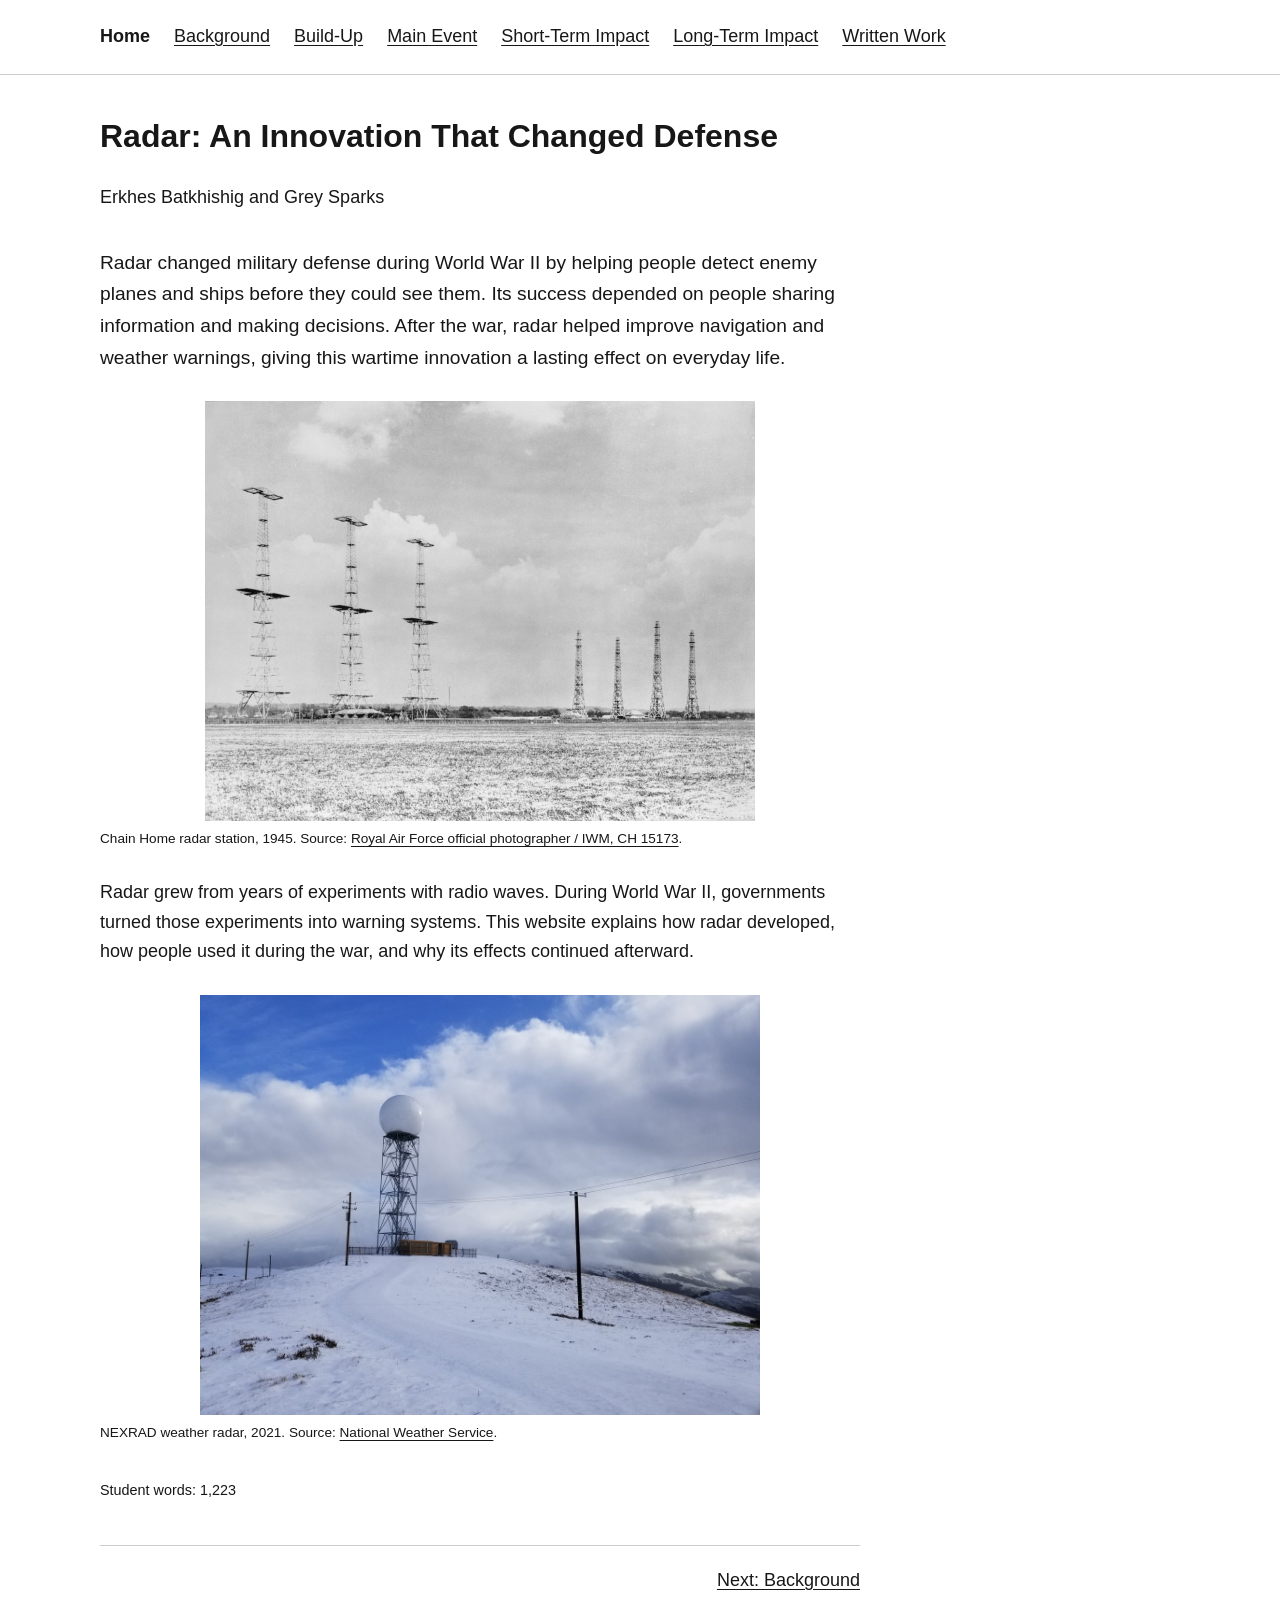
<file: index.html>
<!doctype html>
<html lang="en">
<head>
  <meta charset="utf-8">
  <meta name="viewport" content="width=device-width, initial-scale=1">
  <meta name="description" content="A simple history project about radar, World War II, and its lasting impact.">
  <title>Home | Radar</title>
  <link rel="stylesheet" href="style.css">
</head>
<body>
  <a class="skip-link" href="#main">Skip to content</a>
  <header><div class="wrap"><nav aria-label="Main navigation"><ul><li><a href="index.html" aria-current="page">Home</a></li><li><a href="background.html">Background</a></li><li><a href="build-up.html">Build-Up</a></li><li><a href="main-event.html">Main Event</a></li><li><a href="short-term-impact.html">Short-Term Impact</a></li><li><a href="long-term-impact.html">Long-Term Impact</a></li><li><a href="research.html">Written Work</a></li></ul></nav></div></header>
  <div class="wrap">
    <main id="main">
      <h1>Radar: An Innovation That Changed Defense</h1>
      <p class="byline">Erkhes Batkhishig and Grey Sparks</p><p class="thesis">Radar changed military defense during World War II by helping people detect enemy planes and ships before they could see them. Its success depended on people sharing information and making decisions. After the war, radar helped improve navigation and weather warnings, giving this wartime innovation a lasting effect on everyday life.</p>
<figure class="photo">
  <a href="assets/images/chain-home-1945.jpg"><img src="assets/images/chain-home-1945.jpg" alt="Chain Home radar station, 1945" width="3244" height="2480" loading="eager"></a>
  <figcaption>Chain Home radar station, 1945. Source: <a title="Source and image information" href="https://commons.wikimedia.org/wiki/File:Chain_Home_radar_installation_at_Poling,_Sussex,_1945._CH15173.jpg">Royal Air Force official photographer / IWM, CH 15173</a>.</figcaption>
</figure>
<p>Radar grew from years of experiments with radio waves. During World War II, governments turned those experiments into warning systems. This website explains how radar developed, how people used it during the war, and why its effects continued afterward.</p>
<figure class="photo">
  <a href="assets/images/nexrad-ferndale-2021.jpeg"><img src="assets/images/nexrad-ferndale-2021.jpeg" alt="NEXRAD weather radar, 2021" width="1200" height="900" loading="lazy"></a>
  <figcaption>NEXRAD weather radar, 2021. Source: <a title="Source and image information" href="https://commons.wikimedia.org/wiki/File:Ferndale_CA_-_KBHX-WSR_88D-NEXRAD_Doppler_weather_radar_.jpeg">National Weather Service</a>.</figcaption>
</figure>
<p class="counts">Student words: 1,223</p>
      <nav class="page-links" aria-label="Page navigation"><a class="next" href="background.html" rel="next">Next: Background</a></nav>
    </main>
  </div>
</body>
</html>
</file>
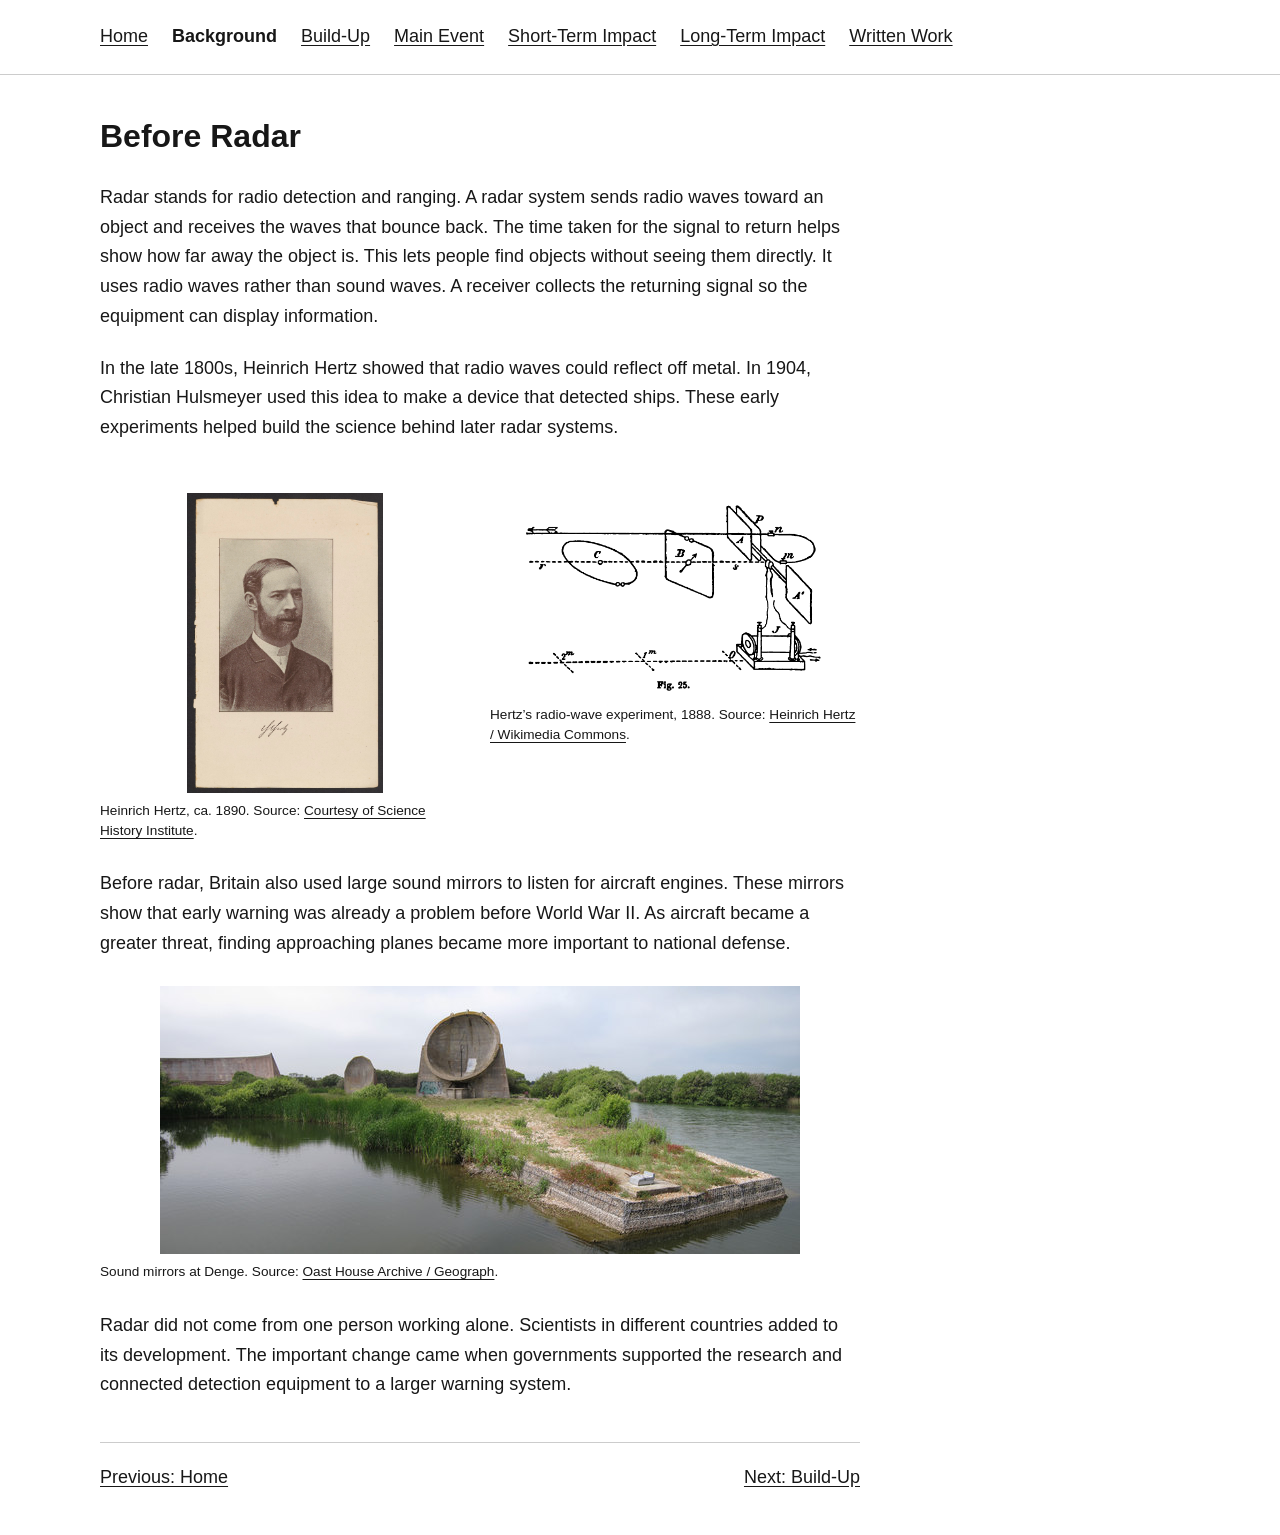
<file: background.html>
<!doctype html>
<html lang="en">
<head>
  <meta charset="utf-8">
  <meta name="viewport" content="width=device-width, initial-scale=1">
  <meta name="description" content="A simple history project about radar, World War II, and its lasting impact.">
  <title>Background | Radar</title>
  <link rel="stylesheet" href="style.css">
</head>
<body>
  <a class="skip-link" href="#main">Skip to content</a>
  <header><div class="wrap"><nav aria-label="Main navigation"><ul><li><a href="index.html">Home</a></li><li><a href="background.html" aria-current="page">Background</a></li><li><a href="build-up.html">Build-Up</a></li><li><a href="main-event.html">Main Event</a></li><li><a href="short-term-impact.html">Short-Term Impact</a></li><li><a href="long-term-impact.html">Long-Term Impact</a></li><li><a href="research.html">Written Work</a></li></ul></nav></div></header>
  <div class="wrap">
    <main id="main">
      <h1>Before Radar</h1>
      <p>Radar stands for radio detection and ranging. A radar system sends radio waves toward an object and receives the waves that bounce back. The time taken for the signal to return helps show how far away the object is. This lets people find objects without seeing them directly. It uses radio waves rather than sound waves. A receiver collects the returning signal so the equipment can display information.</p>
<p>In the late 1800s, Heinrich Hertz showed that radio waves could reflect off metal. In 1904, Christian Hulsmeyer used this idea to make a device that detected ships. These early experiments helped build the science behind later radar systems.</p>
<div class="image-pair">
<figure class="photo">
  <a href="assets/images/heinrich-hertz-ca1890.jpg"><img src="assets/images/heinrich-hertz-ca1890.jpg" alt="Printed portrait of Heinrich Hertz, circa 1890" width="1200" height="1846" loading="lazy"></a>
  <figcaption>Heinrich Hertz, ca. 1890. Source: <a title="Source and image information" href="https://digital.sciencehistory.org/works/wnx83u4">Courtesy of Science History Institute</a>.</figcaption>
</figure>
<figure class="photo">
  <a href="assets/images/hertz-apparatus-1888.png"><img src="assets/images/hertz-apparatus-1888.png" alt="Hertz’s radio-wave experiment, 1888" width="691" height="381" loading="lazy"></a>
  <figcaption>Hertz’s radio-wave experiment, 1888. Source: <a title="Source and image information" href="https://commons.wikimedia.org/wiki/File:Hertz_expt_apparatus.png">Heinrich Hertz / Wikimedia Commons</a>.</figcaption>
</figure>
</div>
<p>Before radar, Britain also used large sound mirrors to listen for aircraft engines. These mirrors show that early warning was already a problem before World War II. As aircraft became a greater threat, finding approaching planes became more important to national defense.</p>
<figure class="photo">
  <a href="assets/images/denge-mirrors-2011.jpg"><img src="assets/images/denge-mirrors-2011.jpg" alt="Sound mirrors at Denge" width="640" height="268" loading="lazy"></a>
  <figcaption>Sound mirrors at Denge. Source: <a title="Source and image information" href="https://commons.wikimedia.org/wiki/File:Denge_Sound_Mirrors_-_geograph.org.uk_-_2419312.jpg">Oast House Archive / Geograph</a>.</figcaption>
</figure>
<p>Radar did not come from one person working alone. Scientists in different countries added to its development. The important change came when governments supported the research and connected detection equipment to a larger warning system.</p>

      <nav class="page-links" aria-label="Page navigation"><a href="index.html" rel="prev">Previous: Home</a><a class="next" href="build-up.html" rel="next">Next: Build-Up</a></nav>
    </main>
  </div>
</body>
</html>
</file>
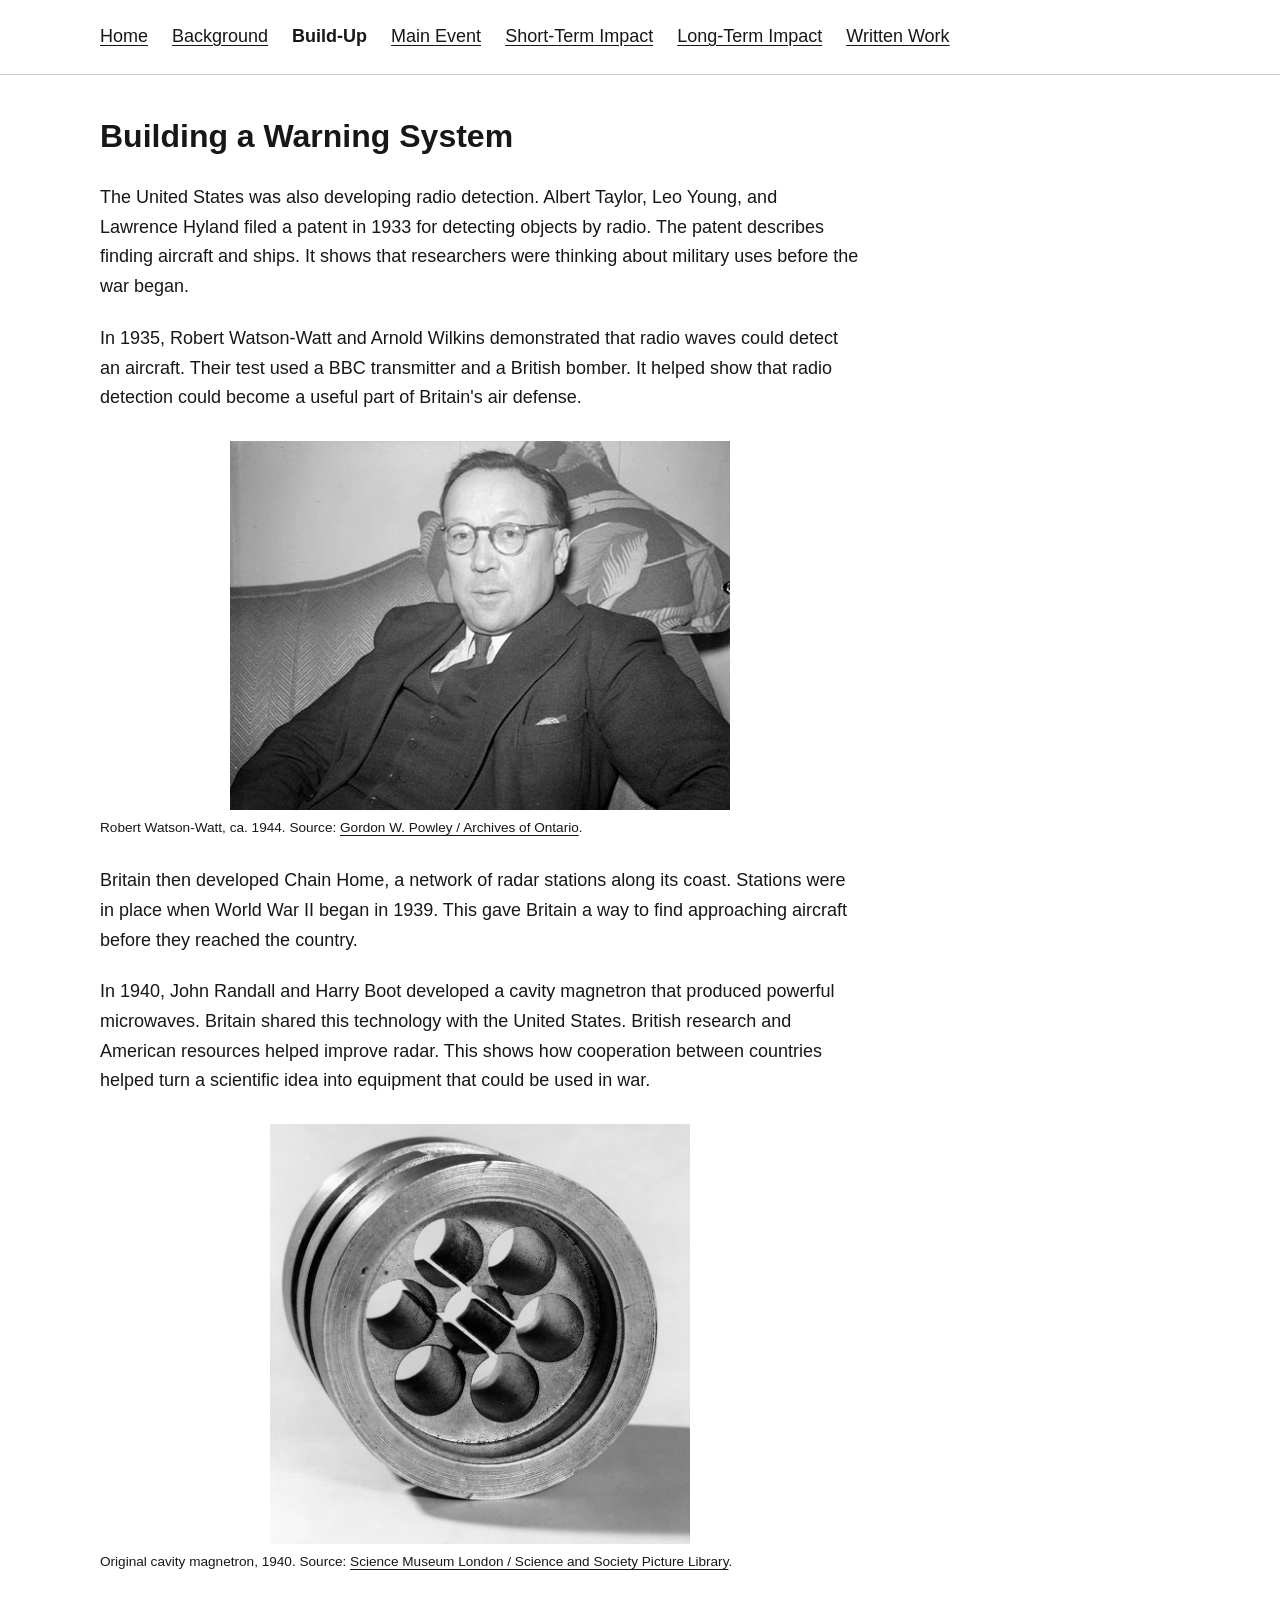
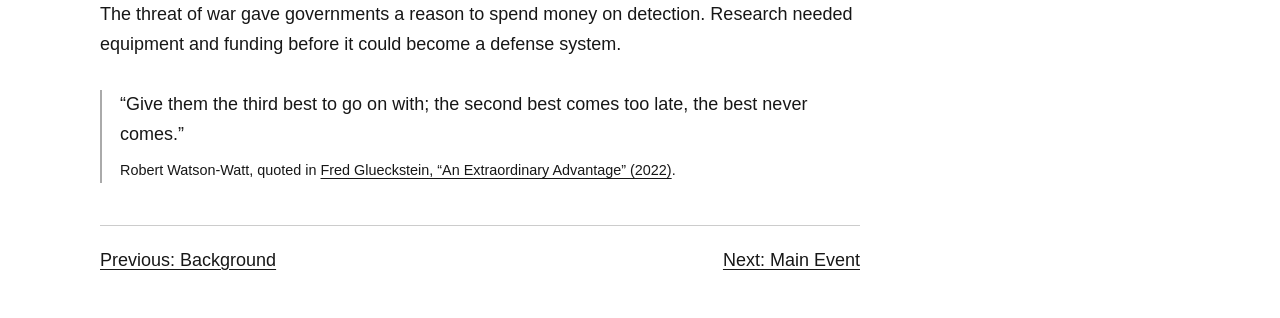
<file: build-up.html>
<!doctype html>
<html lang="en">
<head>
  <meta charset="utf-8">
  <meta name="viewport" content="width=device-width, initial-scale=1">
  <meta name="description" content="A simple history project about radar, World War II, and its lasting impact.">
  <title>Build-Up | Radar</title>
  <link rel="stylesheet" href="style.css">
</head>
<body>
  <a class="skip-link" href="#main">Skip to content</a>
  <header><div class="wrap"><nav aria-label="Main navigation"><ul><li><a href="index.html">Home</a></li><li><a href="background.html">Background</a></li><li><a href="build-up.html" aria-current="page">Build-Up</a></li><li><a href="main-event.html">Main Event</a></li><li><a href="short-term-impact.html">Short-Term Impact</a></li><li><a href="long-term-impact.html">Long-Term Impact</a></li><li><a href="research.html">Written Work</a></li></ul></nav></div></header>
  <div class="wrap">
    <main id="main">
      <h1>Building a Warning System</h1>
      <p>The United States was also developing radio detection. Albert Taylor, Leo Young, and Lawrence Hyland filed a patent in 1933 for detecting objects by radio. The patent describes finding aircraft and ships. It shows that researchers were thinking about military uses before the war began.</p>
<p>In 1935, Robert Watson-Watt and Arnold Wilkins demonstrated that radio waves could detect an aircraft. Their test used a BBC transmitter and a British bomber. It helped show that radio detection could become a useful part of Britain&#x27;s air defense.</p>
<figure class="photo">
  <a href="assets/images/watson-watt-ca1944.jpg"><img src="assets/images/watson-watt-ca1944.jpg" alt="Robert Watson-Watt, ca. 1944" width="500" height="369" loading="lazy"></a>
  <figcaption>Robert Watson-Watt, ca. 1944. Source: <a title="Source and image information" href="https://commons.wikimedia.org/wiki/File:Robert_Watson-Watt.JPG">Gordon W. Powley / Archives of Ontario</a>.</figcaption>
</figure>
<p>Britain then developed Chain Home, a network of radar stations along its coast. Stations were in place when World War II began in 1939. This gave Britain a way to find approaching aircraft before they reached the country.</p>
<p>In 1940, John Randall and Harry Boot developed a cavity magnetron that produced powerful microwaves. Britain shared this technology with the United States. British research and American resources helped improve radar. This shows how cooperation between countries helped turn a scientific idea into equipment that could be used in war.</p>
<figure class="photo">
  <a href="assets/images/cavity-magnetron-2013.jpg"><img src="assets/images/cavity-magnetron-2013.jpg" alt="Original cavity magnetron, 1940" width="861" height="863" loading="lazy"></a>
  <figcaption>Original cavity magnetron, 1940. Source: <a title="Source and image information" href="https://commons.wikimedia.org/wiki/File:Original_cavity_magnetron,_1940_(9663811280).jpg">Science Museum London / Science and Society Picture Library</a>.</figcaption>
</figure>
<p>The threat of war gave governments a reason to spend money on detection. Research needed equipment and funding before it could become a defense system.</p>
<figure class="quotation"><blockquote cite="https://winstonchurchill.org/publications/finest-hour/finest-hour-195/an-extraordinary-advantagewinston-churchill-robert-watson-watt-and-the-development-of-radar/"><p>“Give them the third best to go on with; the second best comes too late, the best never comes.”</p></blockquote><figcaption>Robert Watson-Watt, quoted in <a href="https://winstonchurchill.org/publications/finest-hour/finest-hour-195/an-extraordinary-advantagewinston-churchill-robert-watson-watt-and-the-development-of-radar/">Fred Glueckstein, “An Extraordinary Advantage” (2022)</a>.</figcaption></figure>

      <nav class="page-links" aria-label="Page navigation"><a href="background.html" rel="prev">Previous: Background</a><a class="next" href="main-event.html" rel="next">Next: Main Event</a></nav>
    </main>
  </div>
</body>
</html>
</file>
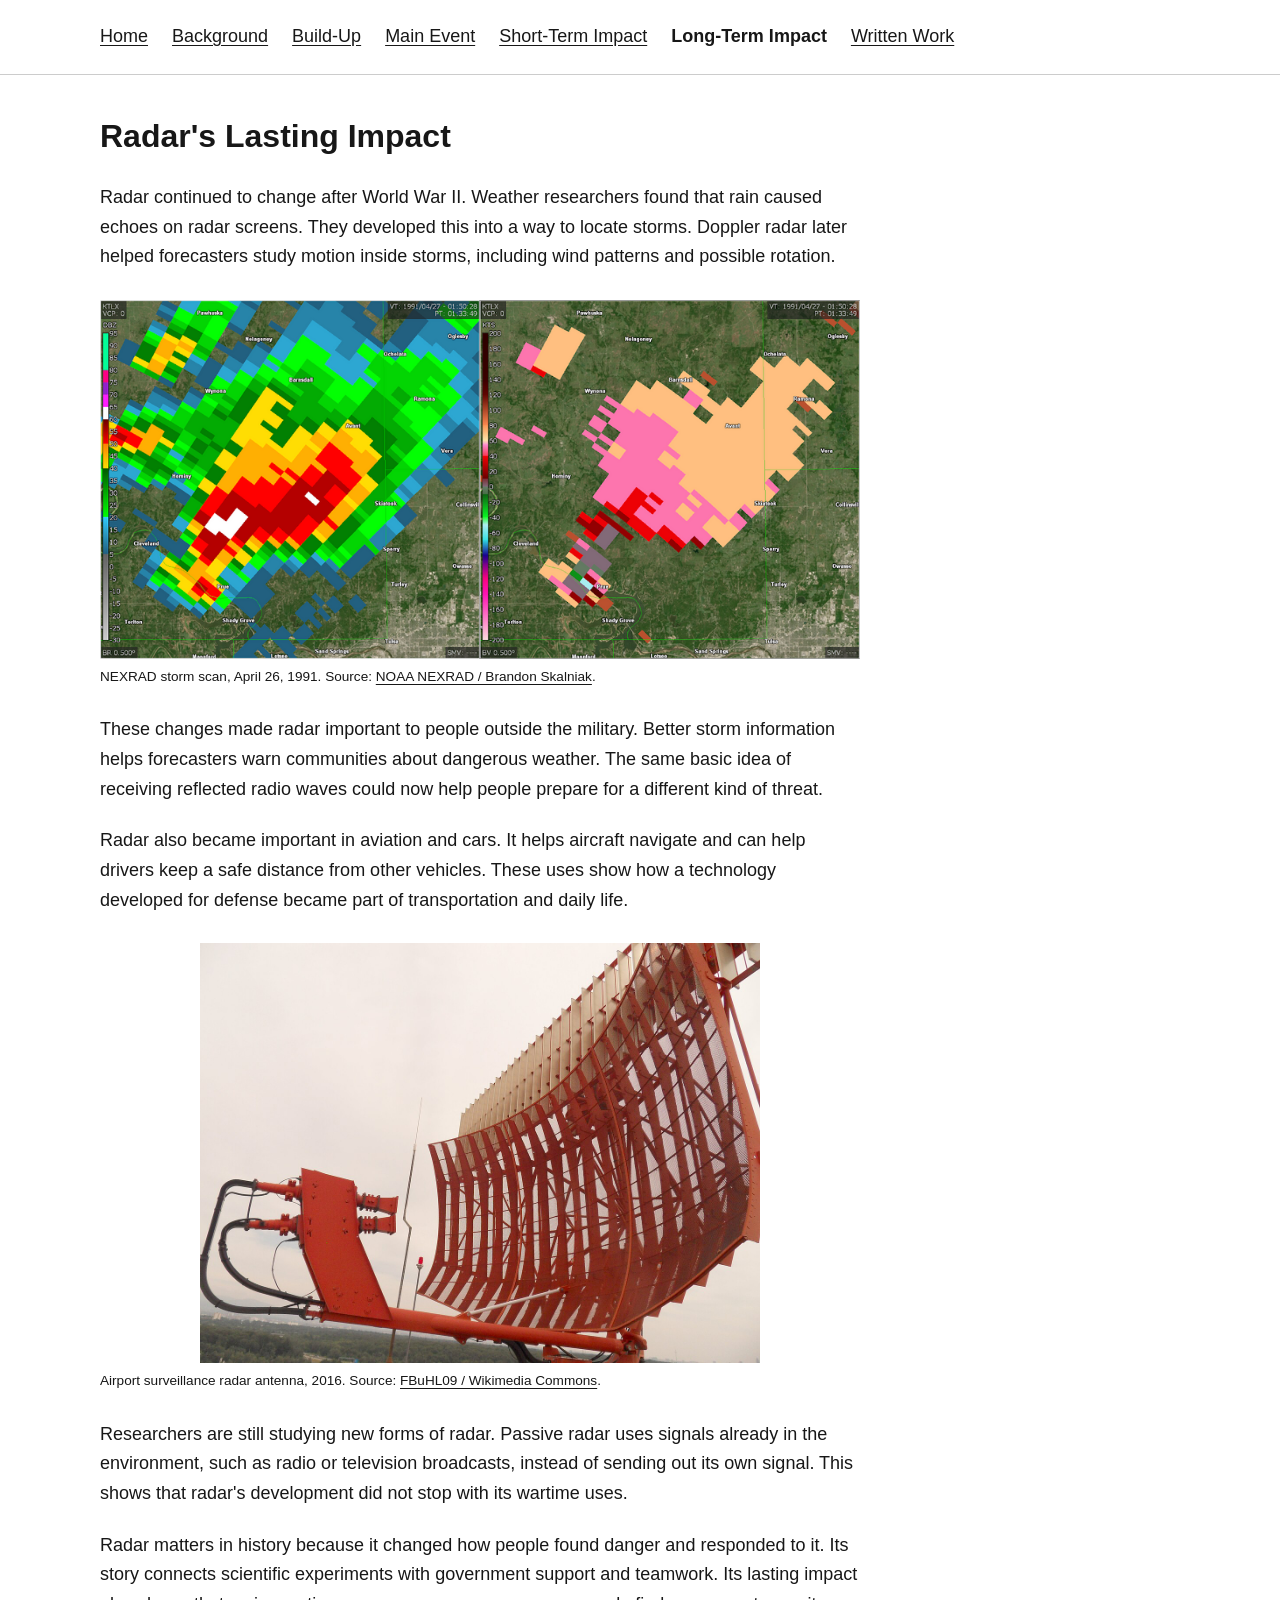
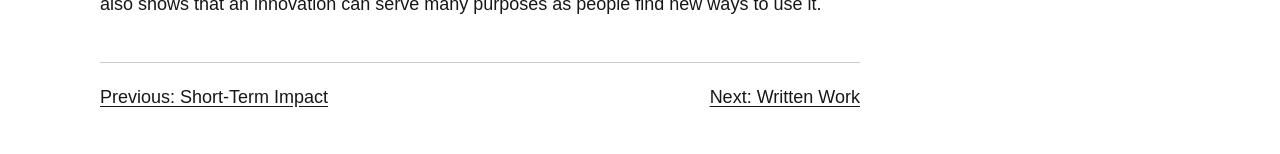
<file: long-term-impact.html>
<!doctype html>
<html lang="en">
<head>
  <meta charset="utf-8">
  <meta name="viewport" content="width=device-width, initial-scale=1">
  <meta name="description" content="A simple history project about radar, World War II, and its lasting impact.">
  <title>Long-Term Impact | Radar</title>
  <link rel="stylesheet" href="style.css">
</head>
<body>
  <a class="skip-link" href="#main">Skip to content</a>
  <header><div class="wrap"><nav aria-label="Main navigation"><ul><li><a href="index.html">Home</a></li><li><a href="background.html">Background</a></li><li><a href="build-up.html">Build-Up</a></li><li><a href="main-event.html">Main Event</a></li><li><a href="short-term-impact.html">Short-Term Impact</a></li><li><a href="long-term-impact.html" aria-current="page">Long-Term Impact</a></li><li><a href="research.html">Written Work</a></li></ul></nav></div></header>
  <div class="wrap">
    <main id="main">
      <h1>Radar&#x27;s Lasting Impact</h1>
      <p>Radar continued to change after World War II. Weather researchers found that rain caused echoes on radar screens. They developed this into a way to locate storms. Doppler radar later helped forecasters study motion inside storms, including wind patterns and possible rotation.</p>
<figure class="photo">
  <a href="assets/images/westport-radar-1991.png"><img src="assets/images/westport-radar-1991.png" alt="NEXRAD storm scan, April 26, 1991" width="960" height="453" loading="lazy"></a>
  <figcaption>NEXRAD storm scan, April 26, 1991. Source: <a title="Source and image information" href="https://commons.wikimedia.org/wiki/File:1991_WSR-88D_NEXRAD_scan_of_the_Westport_OK_F4_tornado.png">NOAA NEXRAD / Brandon Skalniak</a>.</figcaption>
</figure>
<p>These changes made radar important to people outside the military. Better storm information helps forecasters warn communities about dangerous weather. The same basic idea of receiving reflected radio waves could now help people prepare for a different kind of threat.</p>
<p>Radar also became important in aviation and cars. It helps aircraft navigate and can help drivers keep a safe distance from other vehicles. These uses show how a technology developed for defense became part of transportation and daily life.</p>
<figure class="photo">
  <a href="assets/images/airport-radar-2016.jpg"><img src="assets/images/airport-radar-2016.jpg" alt="Airport surveillance radar antenna, 2016" width="1280" height="960" loading="lazy"></a>
  <figcaption>Airport surveillance radar antenna, 2016. Source: <a title="Source and image information" href="https://commons.wikimedia.org/wiki/File:Antenna_of_Airport_Surveillance_Radar.jpg">FBuHL09 / Wikimedia Commons</a>.</figcaption>
</figure>
<p>Researchers are still studying new forms of radar. Passive radar uses signals already in the environment, such as radio or television broadcasts, instead of sending out its own signal. This shows that radar&#x27;s development did not stop with its wartime uses.</p>
<p>Radar matters in history because it changed how people found danger and responded to it. Its story connects scientific experiments with government support and teamwork. Its lasting impact also shows that an innovation can serve many purposes as people find new ways to use it.</p>

      <nav class="page-links" aria-label="Page navigation"><a href="short-term-impact.html" rel="prev">Previous: Short-Term Impact</a><a class="next" href="research.html" rel="next">Next: Written Work</a></nav>
    </main>
  </div>
</body>
</html>
</file>
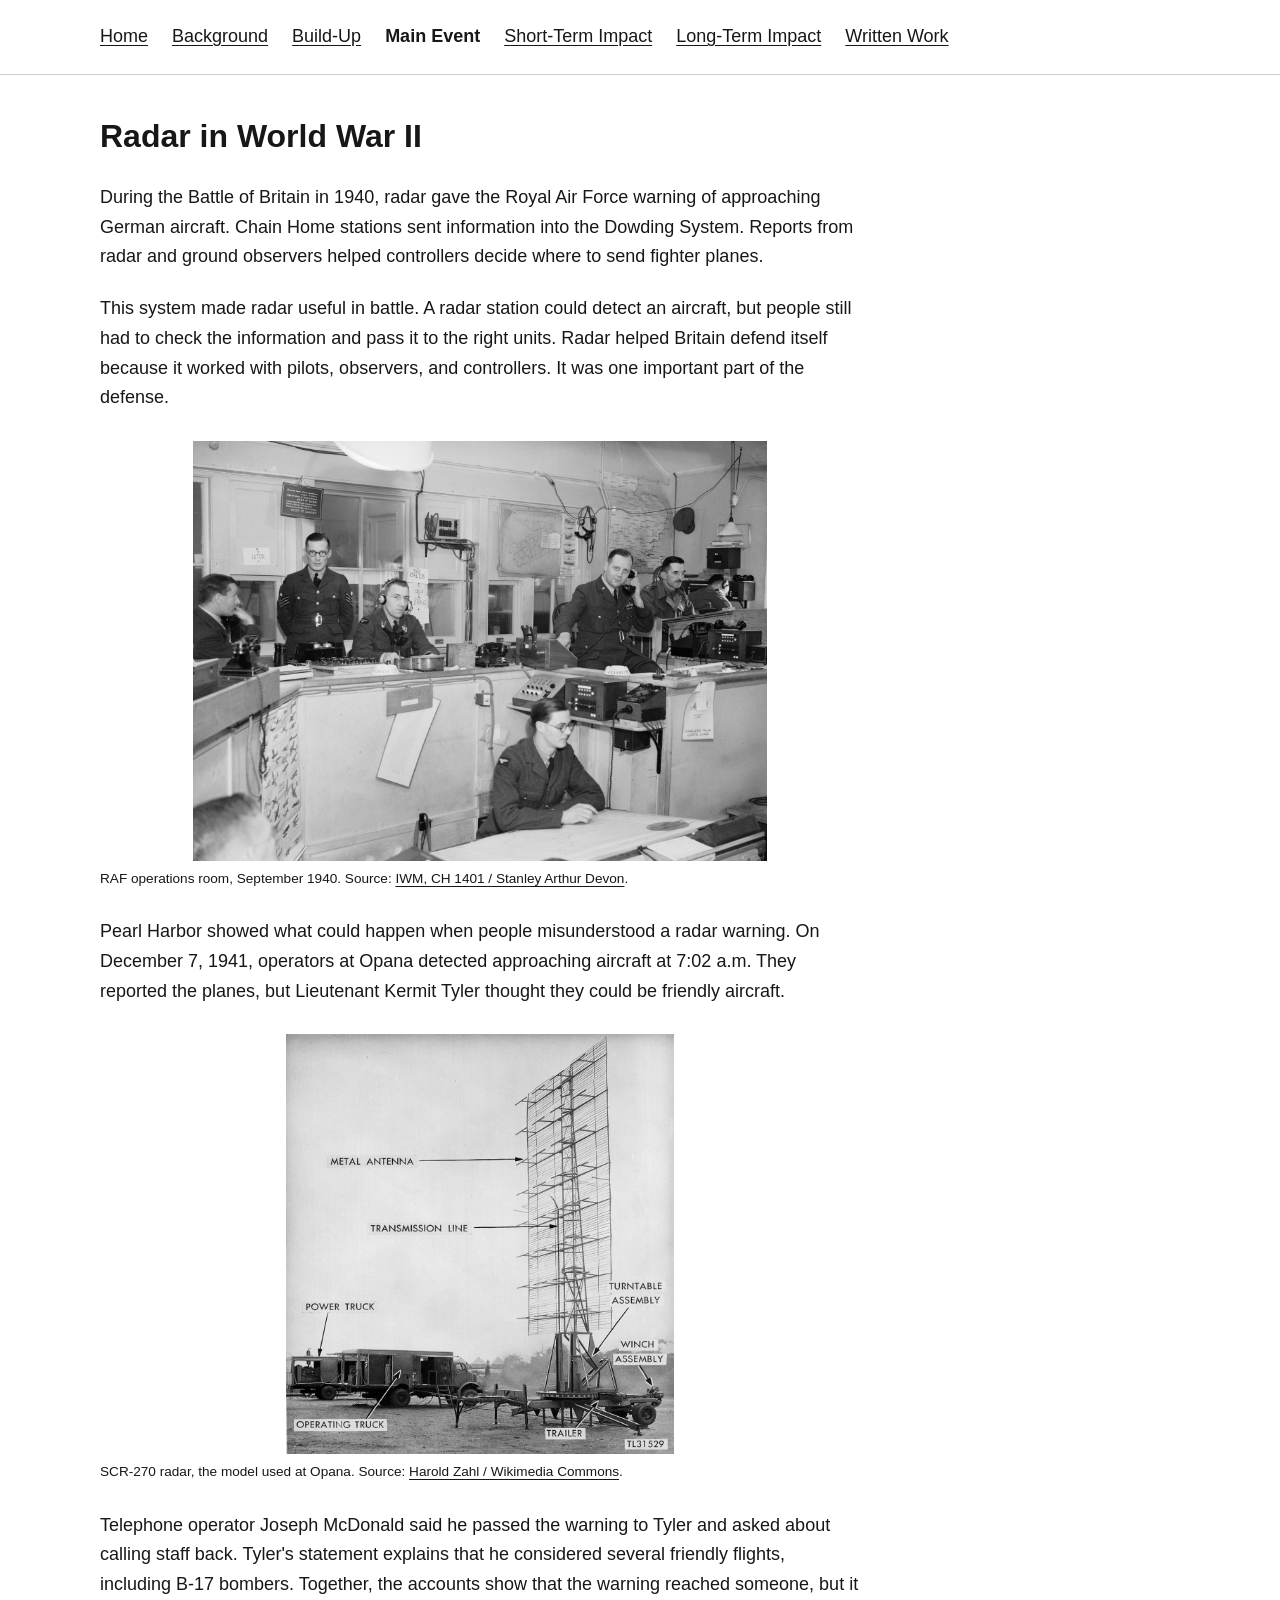
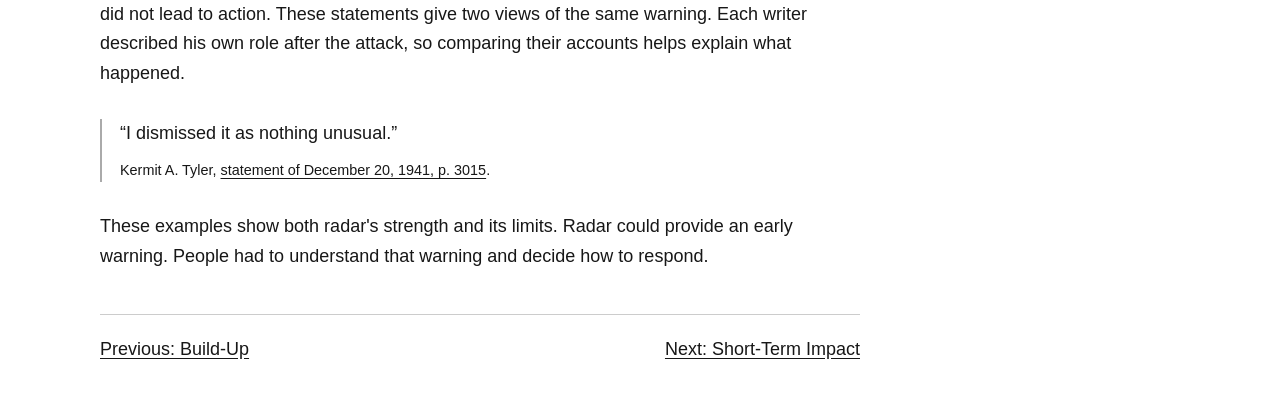
<file: main-event.html>
<!doctype html>
<html lang="en">
<head>
  <meta charset="utf-8">
  <meta name="viewport" content="width=device-width, initial-scale=1">
  <meta name="description" content="A simple history project about radar, World War II, and its lasting impact.">
  <title>Main Event | Radar</title>
  <link rel="stylesheet" href="style.css">
</head>
<body>
  <a class="skip-link" href="#main">Skip to content</a>
  <header><div class="wrap"><nav aria-label="Main navigation"><ul><li><a href="index.html">Home</a></li><li><a href="background.html">Background</a></li><li><a href="build-up.html">Build-Up</a></li><li><a href="main-event.html" aria-current="page">Main Event</a></li><li><a href="short-term-impact.html">Short-Term Impact</a></li><li><a href="long-term-impact.html">Long-Term Impact</a></li><li><a href="research.html">Written Work</a></li></ul></nav></div></header>
  <div class="wrap">
    <main id="main">
      <h1>Radar in World War II</h1>
      <p>During the Battle of Britain in 1940, radar gave the Royal Air Force warning of approaching German aircraft. Chain Home stations sent information into the Dowding System. Reports from radar and ground observers helped controllers decide where to send fighter planes.</p>
<p>This system made radar useful in battle. A radar station could detect an aircraft, but people still had to check the information and pass it to the right units. Radar helped Britain defend itself because it worked with pilots, observers, and controllers. It was one important part of the defense.</p>
<figure class="photo">
  <a href="assets/images/duxford-operations-1940.jpg"><img src="assets/images/duxford-operations-1940.jpg" alt="RAF operations room, September 1940" width="3384" height="2480" loading="lazy"></a>
  <figcaption>RAF operations room, September 1940. Source: <a title="Source and image information" href="https://commons.wikimedia.org/wiki/File:Interior_of_RAF_Fighter_Command%27s_Sector_%27G%27_Operations_Room_at_Duxford,_Cambridgeshire,_September_1940._CH1401.jpg">IWM, CH 1401 / Stanley Arthur Devon</a>.</figcaption>
</figure>
<p>Pearl Harbor showed what could happen when people misunderstood a radar warning. On December 7, 1941, operators at Opana detected approaching aircraft at 7:02 a.m. They reported the planes, but Lieutenant Kermit Tyler thought they could be friendly aircraft.</p>
<figure class="photo">
  <a href="assets/images/scr270-radar.jpg"><img src="assets/images/scr270-radar.jpg" alt="SCR-270 radar, the model used at Opana" width="1104" height="1196" loading="lazy"></a>
  <figcaption>SCR-270 radar, the model used at Opana. Source: <a title="Source and image information" href="https://commons.wikimedia.org/wiki/File:SCR-270-set-up.jpg">Harold Zahl / Wikimedia Commons</a>.</figcaption>
</figure>
<p>Telephone operator Joseph McDonald said he passed the warning to Tyler and asked about calling staff back. Tyler&#x27;s statement explains that he considered several friendly flights, including B-17 bombers. Together, the accounts show that the warning reached someone, but it did not lead to action. These statements give two views of the same warning. Each writer described his own role after the attack, so comparing their accounts helps explain what happened.</p>
<figure class="quotation"><blockquote cite="https://archive.org/details/pearlharborattac18unit/page/3015/mode/1up"><p>“I dismissed it as nothing unusual.”</p></blockquote><figcaption>Kermit A. Tyler, <a href="https://archive.org/details/pearlharborattac18unit/page/3015/mode/1up">statement of December 20, 1941, p. 3015</a>.</figcaption></figure>
<p>These examples show both radar&#x27;s strength and its limits. Radar could provide an early warning. People had to understand that warning and decide how to respond.</p>

      <nav class="page-links" aria-label="Page navigation"><a href="build-up.html" rel="prev">Previous: Build-Up</a><a class="next" href="short-term-impact.html" rel="next">Next: Short-Term Impact</a></nav>
    </main>
  </div>
</body>
</html>
</file>
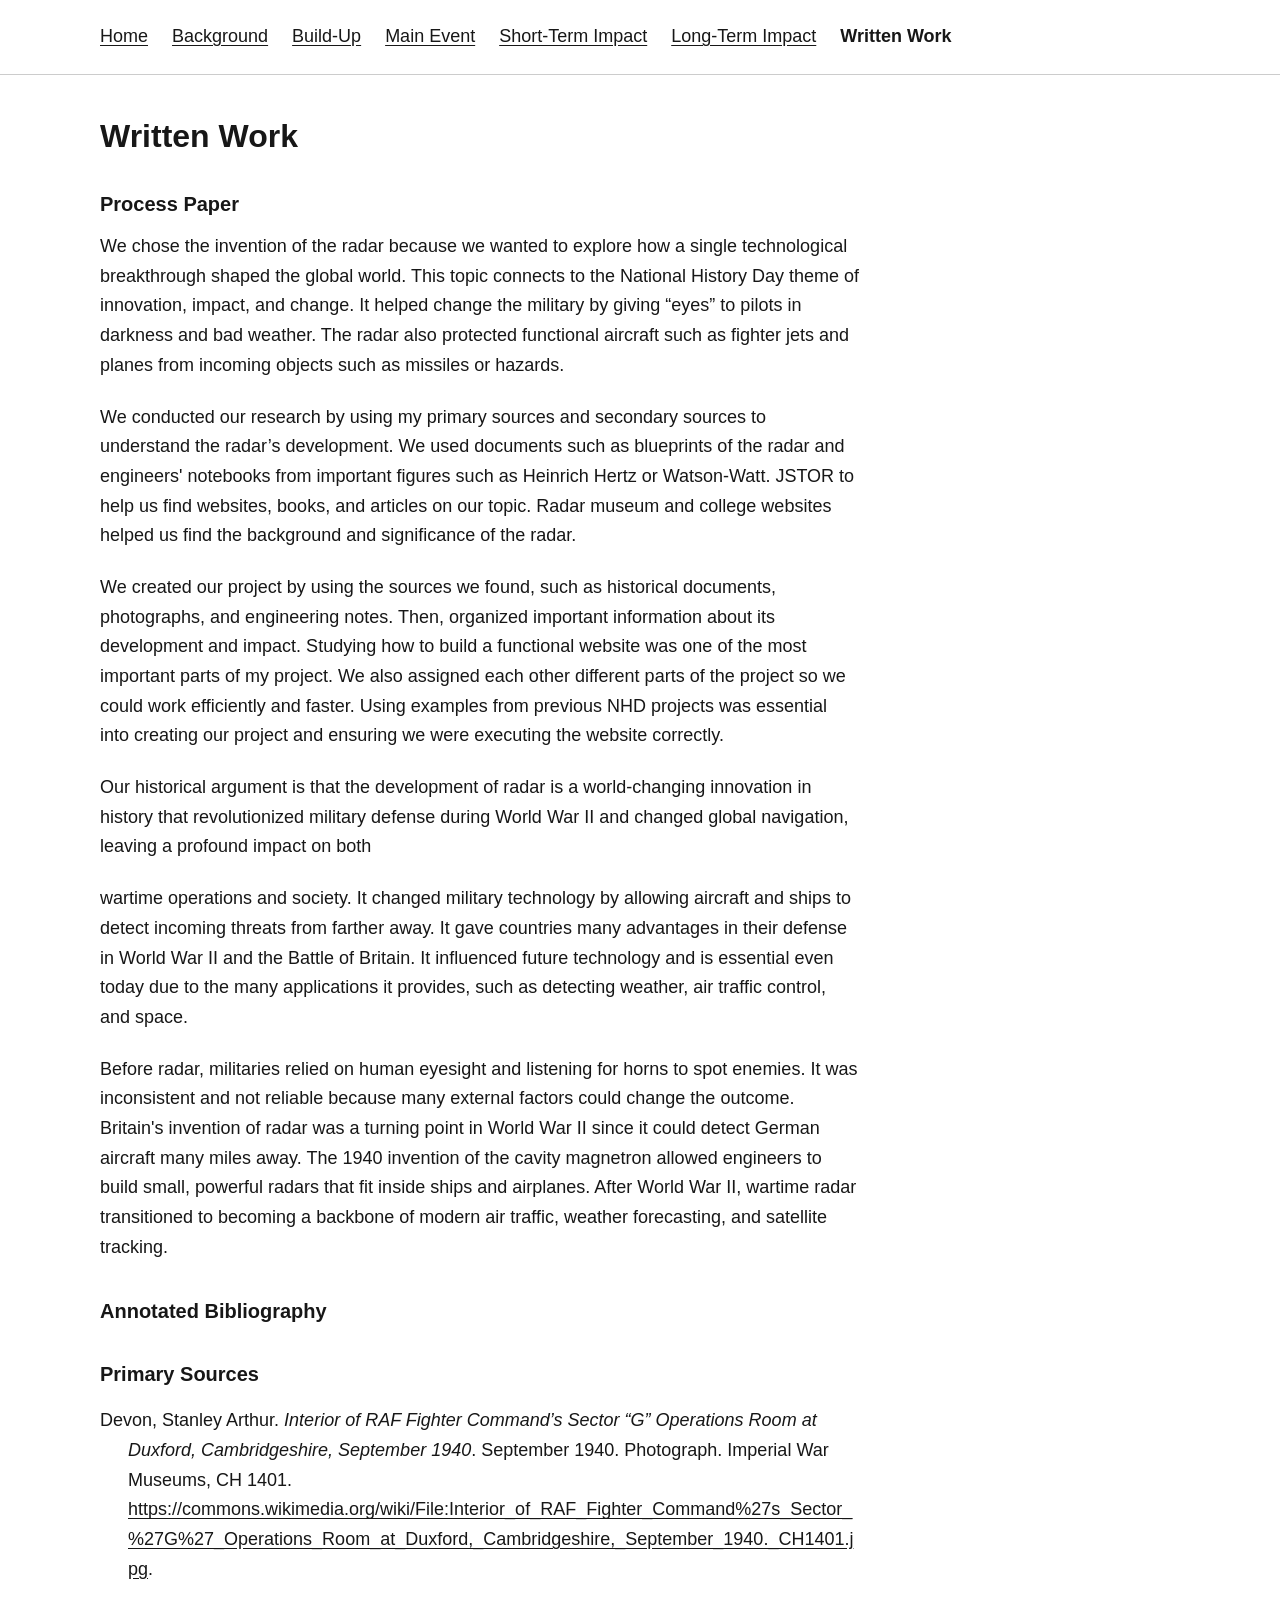
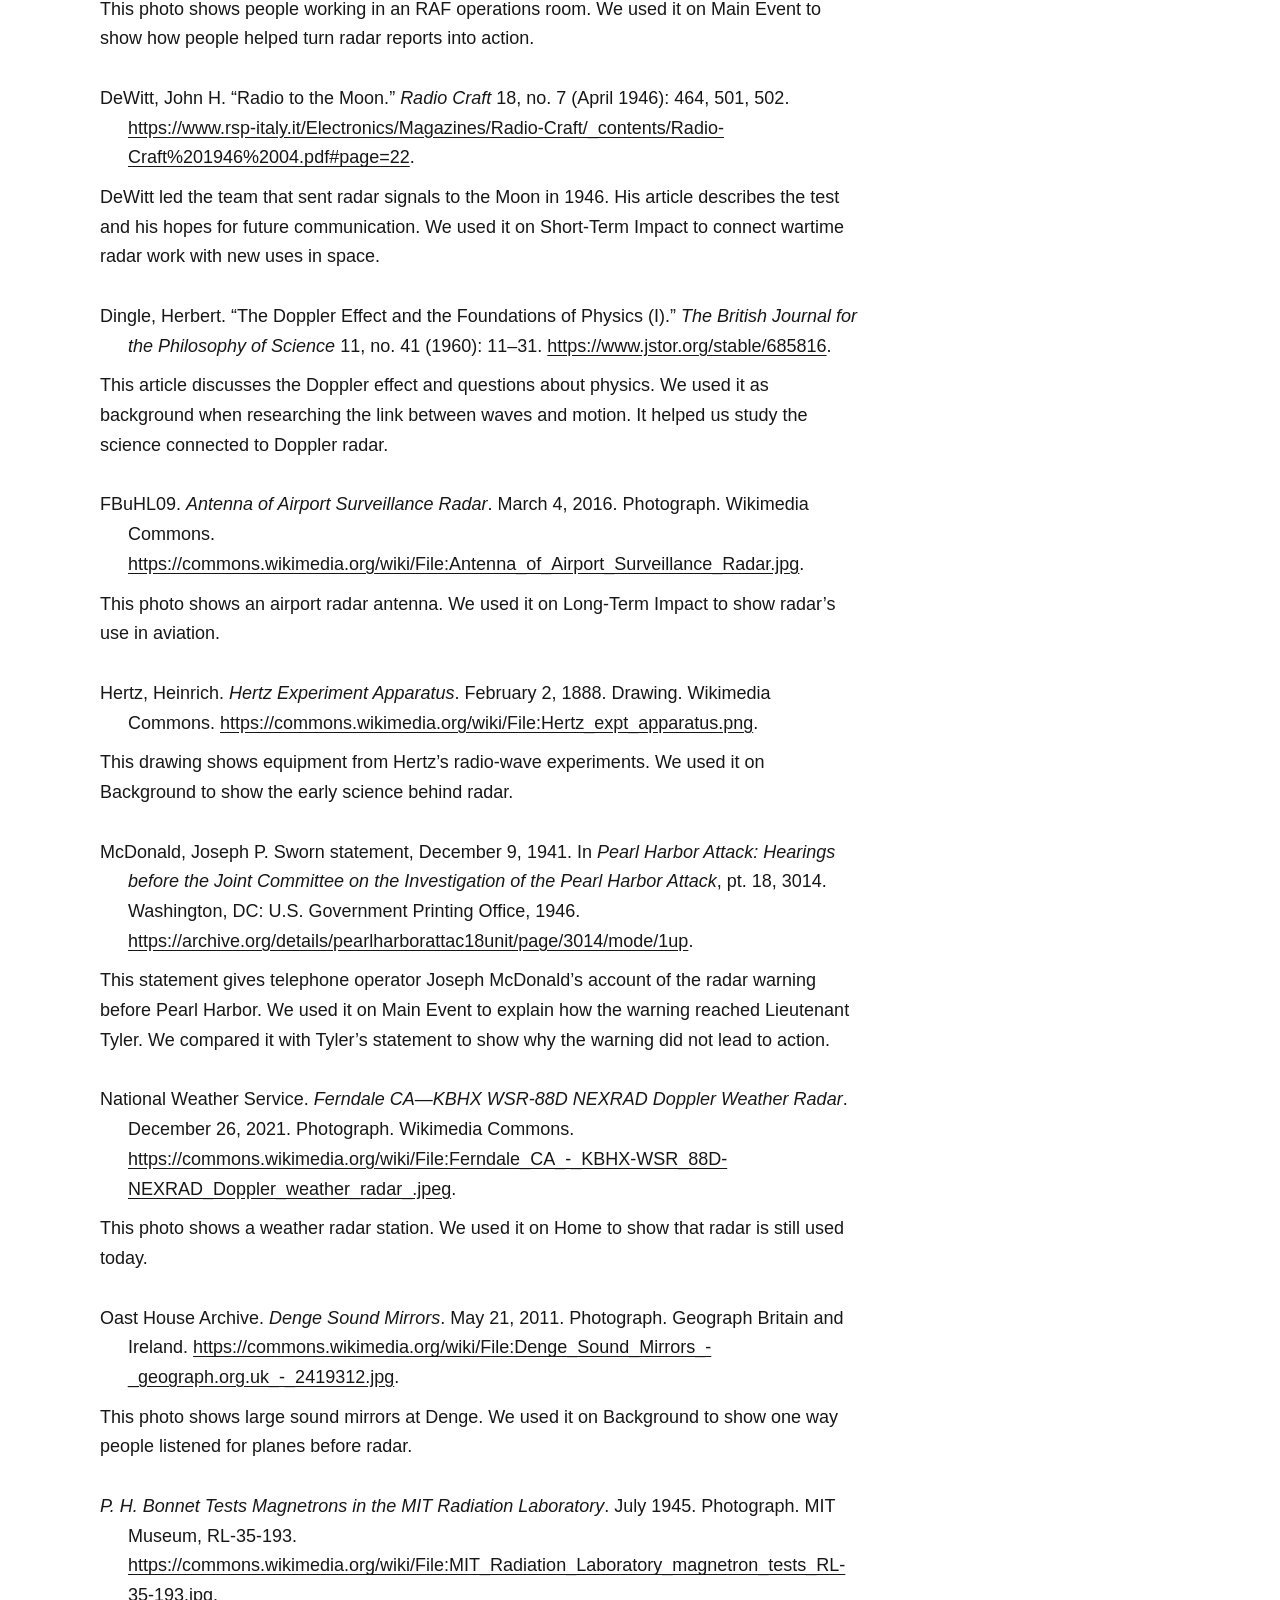
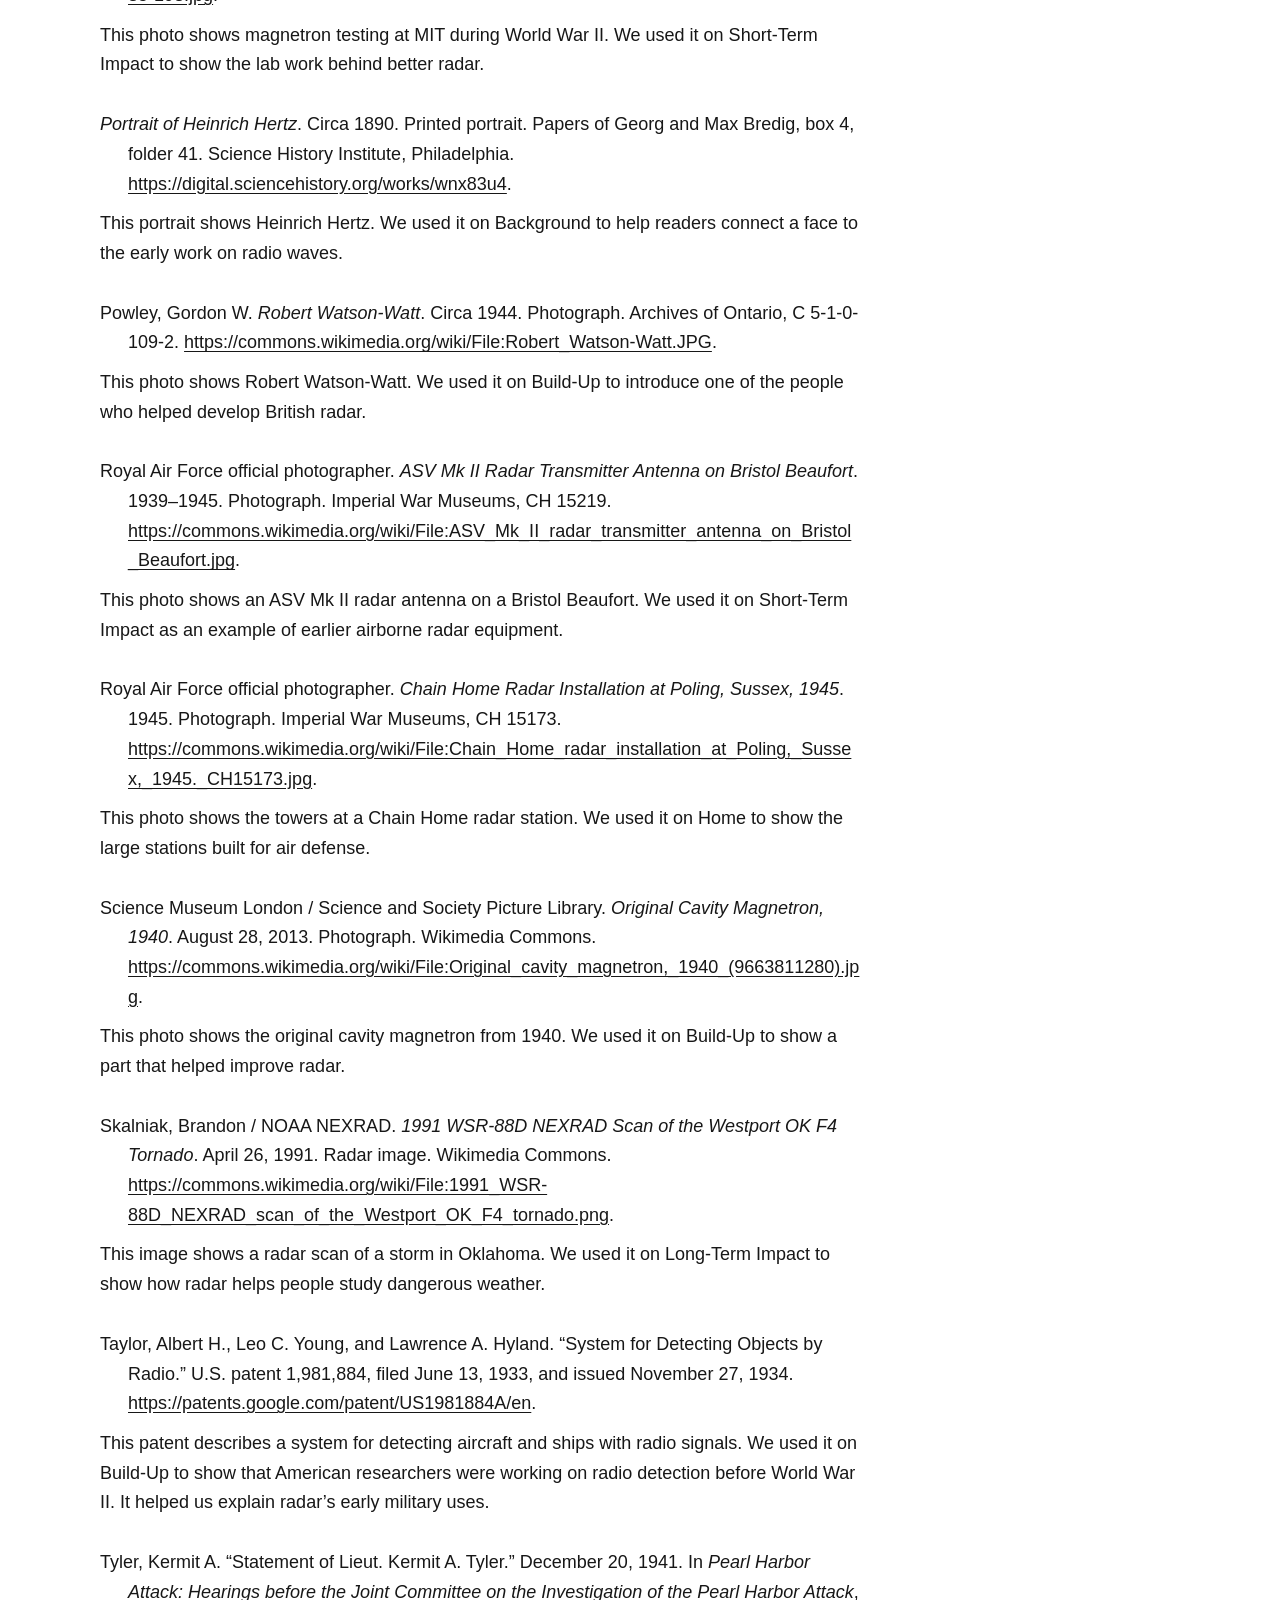
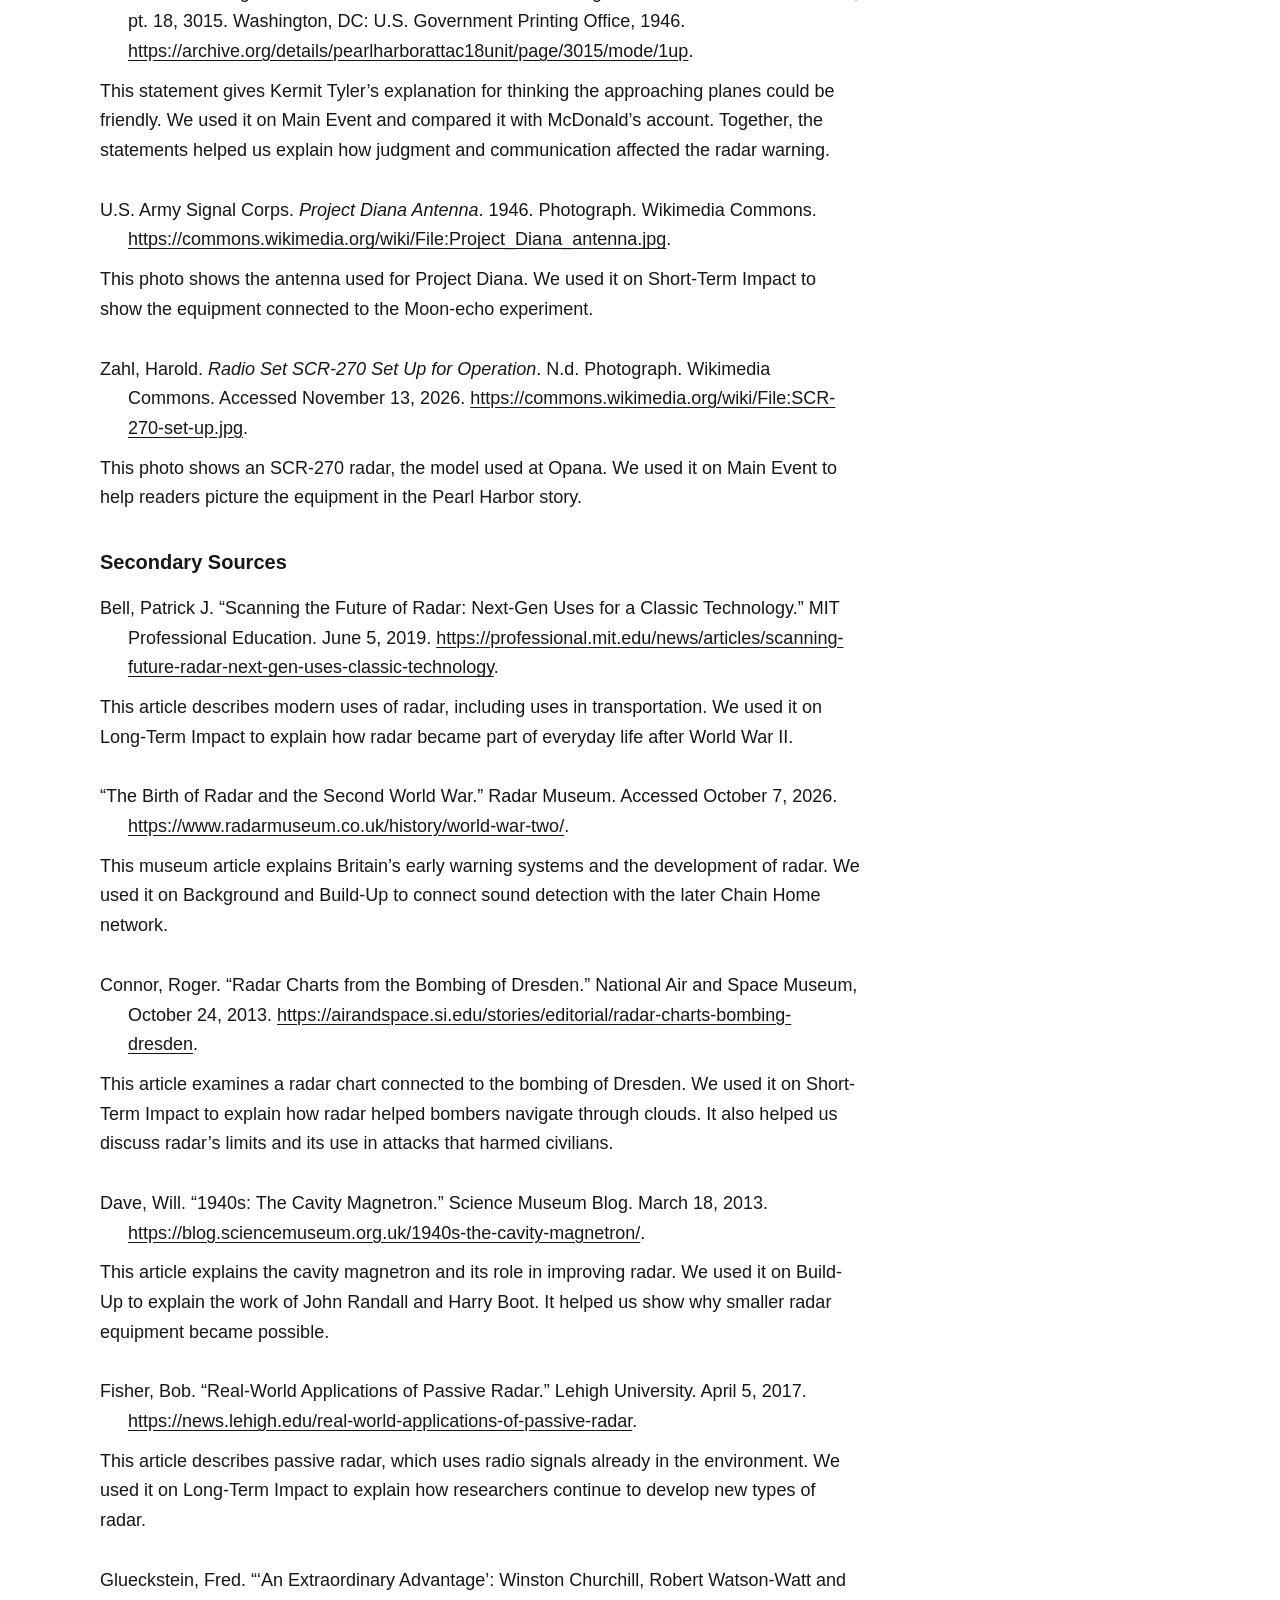
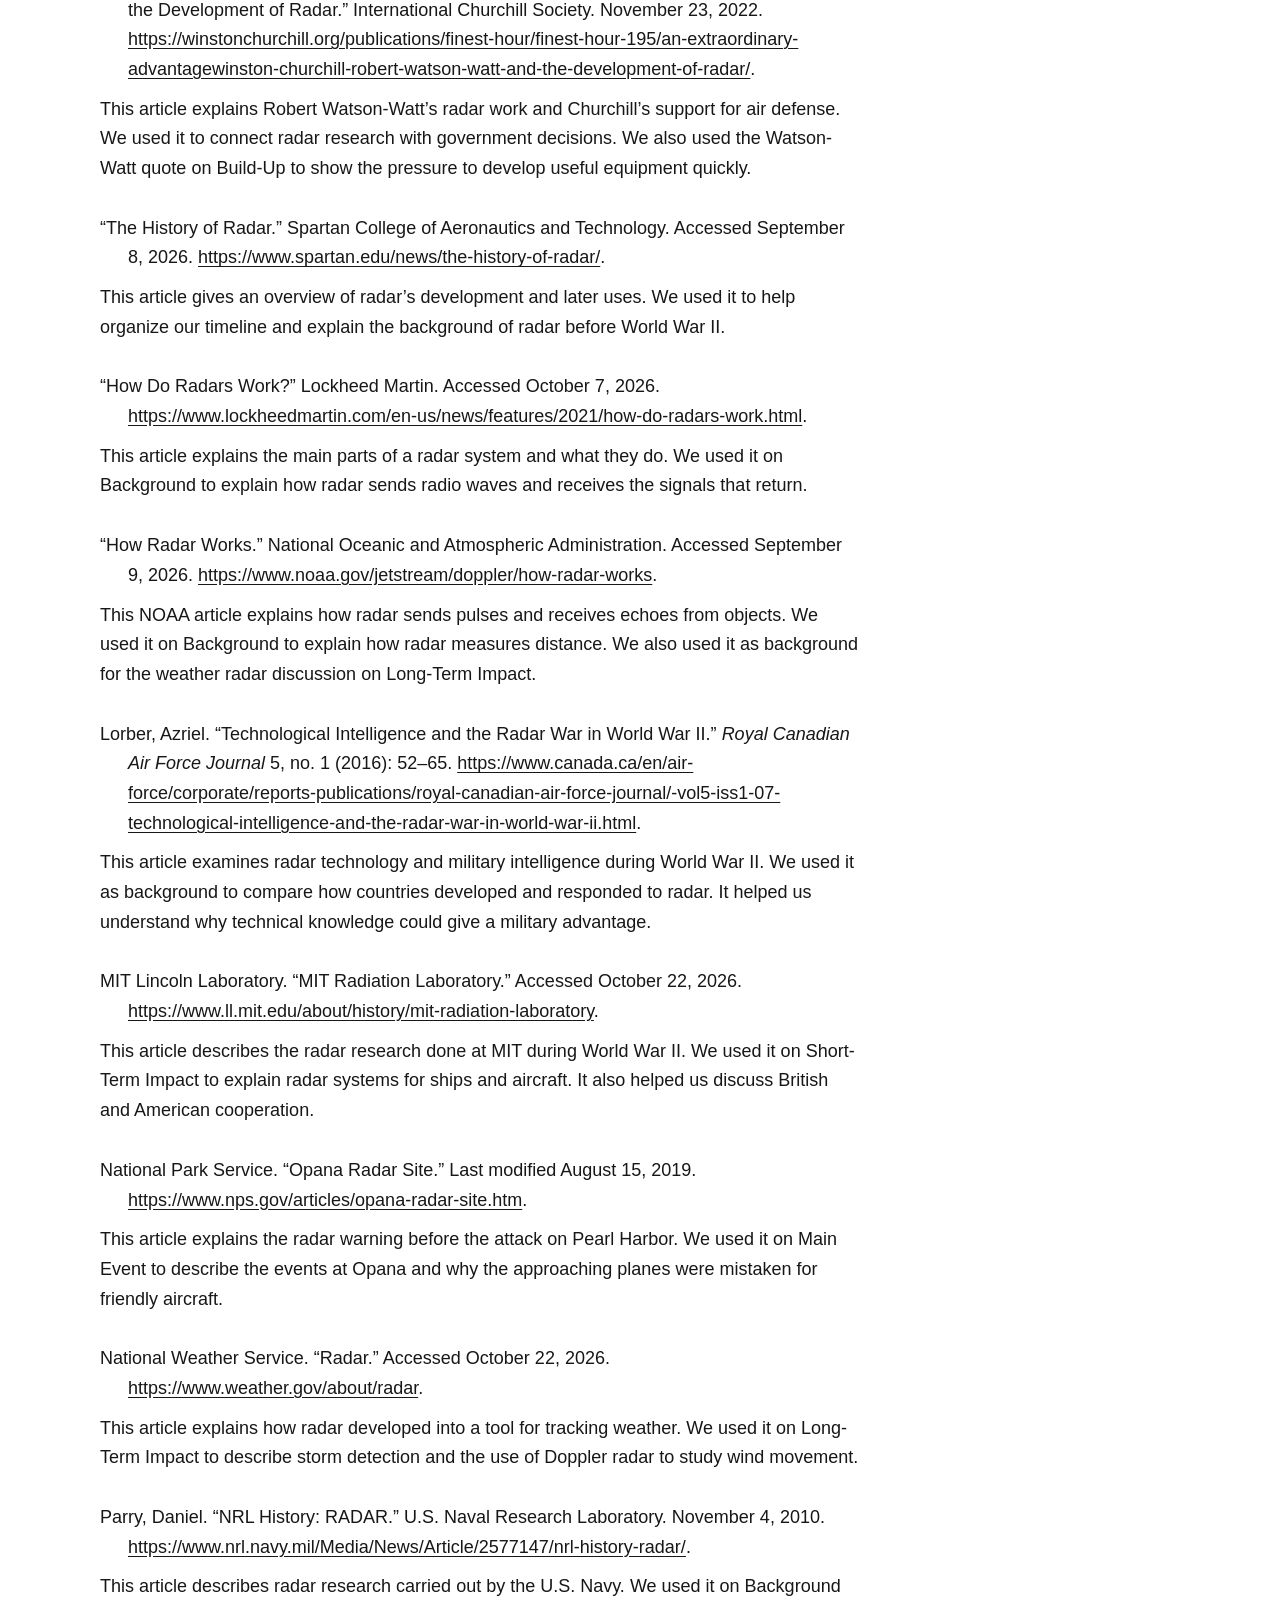
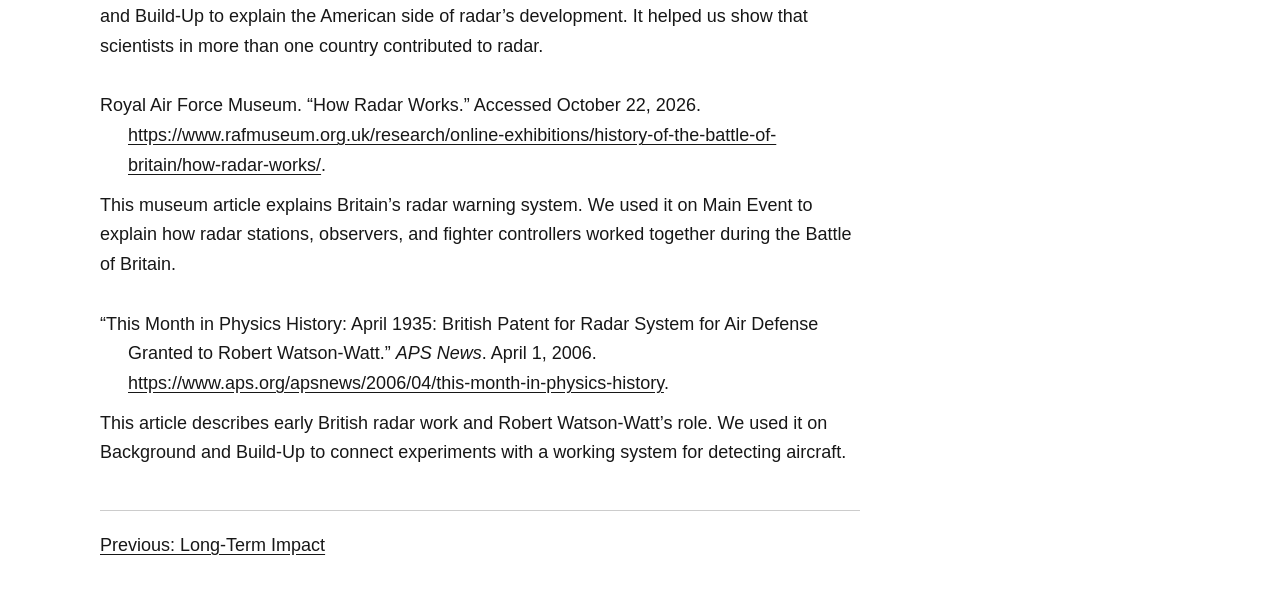
<file: research.html>
<!doctype html>
<html lang="en">
<head>
  <meta charset="utf-8">
  <meta name="viewport" content="width=device-width, initial-scale=1">
  <meta name="description" content="A simple history project about radar, World War II, and its lasting impact.">
  <title>Written Work | Radar</title>
  <link rel="stylesheet" href="style.css">
</head>
<body>
  <a class="skip-link" href="#main">Skip to content</a>
  <header><div class="wrap"><nav aria-label="Main navigation"><ul><li><a href="index.html">Home</a></li><li><a href="background.html">Background</a></li><li><a href="build-up.html">Build-Up</a></li><li><a href="main-event.html">Main Event</a></li><li><a href="short-term-impact.html">Short-Term Impact</a></li><li><a href="long-term-impact.html">Long-Term Impact</a></li><li><a href="research.html" aria-current="page">Written Work</a></li></ul></nav></div></header>
  <div class="wrap">
    <main id="main">
      <h1>Written Work</h1>
<section aria-labelledby="process-paper">
<h2 id="process-paper">Process Paper</h2>
<p>We chose the invention of the radar because we wanted to explore how a single technological breakthrough shaped the global world. This topic connects to the National History Day theme of innovation, impact, and change. It helped change the military by giving “eyes” to pilots in darkness and bad weather. The radar also protected functional aircraft such as fighter jets and planes from incoming objects such as missiles or hazards.</p>
<p>We conducted our research by using my primary sources and secondary sources to understand the radar’s development. We used documents such as blueprints of the radar and engineers' notebooks from important figures such as Heinrich Hertz or Watson-Watt. JSTOR to help us find websites, books, and articles on our topic. Radar museum and college websites helped us find the background and significance of the radar.</p>
<p>We created our project by using the sources we found, such as historical documents, photographs, and engineering notes. Then, organized important information about its development and impact. Studying how to build a functional website was one of the most important parts of my project. We also assigned each other different parts of the project so we could work efficiently and faster. Using examples from previous NHD projects was essential into creating our project and ensuring we were executing the website correctly.</p>
<p>Our historical argument is that the development of radar is a world-changing innovation in history that revolutionized military defense during World War II and changed global navigation, leaving a profound impact on both</p>
<p>wartime operations and society. It changed military technology by allowing aircraft and ships to detect incoming threats from farther away. It gave countries many advantages in their defense in World War II and the Battle of Britain. It influenced future technology and is essential even today due to the many applications it provides, such as detecting weather, air traffic control, and space.</p>
<p>Before radar, militaries relied on human eyesight and listening for horns to spot enemies. It was inconsistent and not reliable because many external factors could change the outcome. Britain's invention of radar was a turning point in World War II since it could detect German aircraft many miles away. The 1940 invention of the cavity magnetron allowed engineers to build small, powerful radars that fit inside ships and airplanes. After World War II, wartime radar transitioned to becoming a backbone of modern air traffic, weather forecasting, and satellite tracking.</p>
</section>
<h2 id="bibliography">Annotated Bibliography</h2>
<h2 id="primary-sources">Primary Sources</h2>
<ol class="bibliography">
<li id="image-source-duxford-operations-1940">
  <p class="citation">Devon, Stanley Arthur. <em>Interior of RAF Fighter Command’s Sector “G” Operations Room at Duxford, Cambridgeshire, September 1940</em>. September 1940. Photograph. Imperial War Museums, CH 1401. <a href="https://commons.wikimedia.org/wiki/File:Interior_of_RAF_Fighter_Command%27s_Sector_%27G%27_Operations_Room_at_Duxford,_Cambridgeshire,_September_1940._CH1401.jpg">https://commons.wikimedia.org/wiki/File:Interior_of_RAF_Fighter_Command%27s_Sector_%27G%27_Operations_Room_at_Duxford,_Cambridgeshire,_September_1940._CH1401.jpg</a>.</p>
  <p>This photo shows people working in an RAF operations room. We used it on Main Event to show how people helped turn radar reports into action.</p>
</li>
<li>
  <p class="citation">DeWitt, John H. “Radio to the Moon.” <em>Radio Craft</em> 18, no. 7 (April 1946): 464, 501, 502. <a href="https://www.rsp-italy.it/Electronics/Magazines/Radio-Craft/_contents/Radio-Craft%201946%2004.pdf#page=22">https://www.rsp-italy.it/Electronics/Magazines/Radio-Craft/_contents/Radio-Craft%201946%2004.pdf#page=22</a>.</p>
  <p>DeWitt led the team that sent radar signals to the Moon in 1946. His article describes the test and his hopes for future communication. We used it on Short-Term Impact to connect wartime radar work with new uses in space.</p>
</li>
<li>
  <p class="citation">Dingle, Herbert. “The Doppler Effect and the Foundations of Physics (I).” <em>The British Journal for the Philosophy of Science</em> 11, no. 41 (1960): 11–31. <a href="https://www.jstor.org/stable/685816">https://www.jstor.org/stable/685816</a>.</p>
  <p>This article discusses the Doppler effect and questions about physics. We used it as background when researching the link between waves and motion. It helped us study the science connected to Doppler radar.</p>
</li>
<li id="image-source-airport-radar-2016">
  <p class="citation">FBuHL09. <em>Antenna of Airport Surveillance Radar</em>. March 4, 2016. Photograph. Wikimedia Commons. <a href="https://commons.wikimedia.org/wiki/File:Antenna_of_Airport_Surveillance_Radar.jpg">https://commons.wikimedia.org/wiki/File:Antenna_of_Airport_Surveillance_Radar.jpg</a>.</p>
  <p>This photo shows an airport radar antenna. We used it on Long-Term Impact to show radar’s use in aviation.</p>
</li>
<li id="image-source-hertz-apparatus-1888">
  <p class="citation">Hertz, Heinrich. <em>Hertz Experiment Apparatus</em>. February 2, 1888. Drawing. Wikimedia Commons. <a href="https://commons.wikimedia.org/wiki/File:Hertz_expt_apparatus.png">https://commons.wikimedia.org/wiki/File:Hertz_expt_apparatus.png</a>.</p>
  <p>This drawing shows equipment from Hertz’s radio-wave experiments. We used it on Background to show the early science behind radar.</p>
</li>
<li>
  <p class="citation">McDonald, Joseph P. Sworn statement, December 9, 1941. In <em>Pearl Harbor Attack: Hearings before the Joint Committee on the Investigation of the Pearl Harbor Attack</em>, pt. 18, 3014. Washington, DC: U.S. Government Printing Office, 1946. <a href="https://archive.org/details/pearlharborattac18unit/page/3014/mode/1up">https://archive.org/details/pearlharborattac18unit/page/3014/mode/1up</a>.</p>
  <p>This statement gives telephone operator Joseph McDonald’s account of the radar warning before Pearl Harbor. We used it on Main Event to explain how the warning reached Lieutenant Tyler. We compared it with Tyler’s statement to show why the warning did not lead to action.</p>
</li>
<li id="image-source-nexrad-ferndale-2021">
  <p class="citation">National Weather Service. <em>Ferndale CA—KBHX WSR-88D NEXRAD Doppler Weather Radar</em>. December 26, 2021. Photograph. Wikimedia Commons. <a href="https://commons.wikimedia.org/wiki/File:Ferndale_CA_-_KBHX-WSR_88D-NEXRAD_Doppler_weather_radar_.jpeg">https://commons.wikimedia.org/wiki/File:Ferndale_CA_-_KBHX-WSR_88D-NEXRAD_Doppler_weather_radar_.jpeg</a>.</p>
  <p>This photo shows a weather radar station. We used it on Home to show that radar is still used today.</p>
</li>
<li id="image-source-denge-mirrors-2011">
  <p class="citation">Oast House Archive. <em>Denge Sound Mirrors</em>. May 21, 2011. Photograph. Geograph Britain and Ireland. <a href="https://commons.wikimedia.org/wiki/File:Denge_Sound_Mirrors_-_geograph.org.uk_-_2419312.jpg">https://commons.wikimedia.org/wiki/File:Denge_Sound_Mirrors_-_geograph.org.uk_-_2419312.jpg</a>.</p>
  <p>This photo shows large sound mirrors at Denge. We used it on Background to show one way people listened for planes before radar.</p>
</li>
<li id="image-source-mit-magnetron-tests-1945">
  <p class="citation"><em>P. H. Bonnet Tests Magnetrons in the MIT Radiation Laboratory</em>. July 1945. Photograph. MIT Museum, RL-35-193. <a href="https://commons.wikimedia.org/wiki/File:MIT_Radiation_Laboratory_magnetron_tests_RL-35-193.jpg">https://commons.wikimedia.org/wiki/File:MIT_Radiation_Laboratory_magnetron_tests_RL-35-193.jpg</a>.</p>
  <p>This photo shows magnetron testing at MIT during World War II. We used it on Short-Term Impact to show the lab work behind better radar.</p>
</li>
<li id="image-source-heinrich-hertz-ca1890">
  <p class="citation"><em>Portrait of Heinrich Hertz</em>. Circa 1890. Printed portrait. Papers of Georg and Max Bredig, box 4, folder 41. Science History Institute, Philadelphia. <a href="https://digital.sciencehistory.org/works/wnx83u4">https://digital.sciencehistory.org/works/wnx83u4</a>.</p>
  <p>This portrait shows Heinrich Hertz. We used it on Background to help readers connect a face to the early work on radio waves.</p>
</li>
<li id="image-source-watson-watt-ca1944">
  <p class="citation">Powley, Gordon W. <em>Robert Watson-Watt</em>. Circa 1944. Photograph. Archives of Ontario, C 5-1-0-109-2. <a href="https://commons.wikimedia.org/wiki/File:Robert_Watson-Watt.JPG">https://commons.wikimedia.org/wiki/File:Robert_Watson-Watt.JPG</a>.</p>
  <p>This photo shows Robert Watson-Watt. We used it on Build-Up to introduce one of the people who helped develop British radar.</p>
</li>
<li id="image-source-beaufort-asv-radar">
  <p class="citation">Royal Air Force official photographer. <em>ASV Mk II Radar Transmitter Antenna on Bristol Beaufort</em>. 1939–1945. Photograph. Imperial War Museums, CH 15219. <a href="https://commons.wikimedia.org/wiki/File:ASV_Mk_II_radar_transmitter_antenna_on_Bristol_Beaufort.jpg">https://commons.wikimedia.org/wiki/File:ASV_Mk_II_radar_transmitter_antenna_on_Bristol_Beaufort.jpg</a>.</p>
  <p>This photo shows an ASV Mk II radar antenna on a Bristol Beaufort. We used it on Short-Term Impact as an example of earlier airborne radar equipment.</p>
</li>
<li id="image-source-chain-home-1945">
  <p class="citation">Royal Air Force official photographer. <em>Chain Home Radar Installation at Poling, Sussex, 1945</em>. 1945. Photograph. Imperial War Museums, CH 15173. <a href="https://commons.wikimedia.org/wiki/File:Chain_Home_radar_installation_at_Poling,_Sussex,_1945._CH15173.jpg">https://commons.wikimedia.org/wiki/File:Chain_Home_radar_installation_at_Poling,_Sussex,_1945._CH15173.jpg</a>.</p>
  <p>This photo shows the towers at a Chain Home radar station. We used it on Home to show the large stations built for air defense.</p>
</li>
<li id="image-source-cavity-magnetron-2013">
  <p class="citation">Science Museum London / Science and Society Picture Library. <em>Original Cavity Magnetron, 1940</em>. August 28, 2013. Photograph. Wikimedia Commons. <a href="https://commons.wikimedia.org/wiki/File:Original_cavity_magnetron,_1940_(9663811280).jpg">https://commons.wikimedia.org/wiki/File:Original_cavity_magnetron,_1940_(9663811280).jpg</a>.</p>
  <p>This photo shows the original cavity magnetron from 1940. We used it on Build-Up to show a part that helped improve radar.</p>
</li>
<li id="image-source-westport-radar-1991">
  <p class="citation">Skalniak, Brandon / NOAA NEXRAD. <em>1991 WSR-88D NEXRAD Scan of the Westport OK F4 Tornado</em>. April 26, 1991. Radar image. Wikimedia Commons. <a href="https://commons.wikimedia.org/wiki/File:1991_WSR-88D_NEXRAD_scan_of_the_Westport_OK_F4_tornado.png">https://commons.wikimedia.org/wiki/File:1991_WSR-88D_NEXRAD_scan_of_the_Westport_OK_F4_tornado.png</a>.</p>
  <p>This image shows a radar scan of a storm in Oklahoma. We used it on Long-Term Impact to show how radar helps people study dangerous weather.</p>
</li>
<li>
  <p class="citation">Taylor, Albert H., Leo C. Young, and Lawrence A. Hyland. “System for Detecting Objects by Radio.” U.S. patent 1,981,884, filed June 13, 1933, and issued November 27, 1934. <a href="https://patents.google.com/patent/US1981884A/en">https://patents.google.com/patent/US1981884A/en</a>.</p>
  <p>This patent describes a system for detecting aircraft and ships with radio signals. We used it on Build-Up to show that American researchers were working on radio detection before World War II. It helped us explain radar’s early military uses.</p>
</li>
<li>
  <p class="citation">Tyler, Kermit A. “Statement of Lieut. Kermit A. Tyler.” December 20, 1941. In <em>Pearl Harbor Attack: Hearings before the Joint Committee on the Investigation of the Pearl Harbor Attack</em>, pt. 18, 3015. Washington, DC: U.S. Government Printing Office, 1946. <a href="https://archive.org/details/pearlharborattac18unit/page/3015/mode/1up">https://archive.org/details/pearlharborattac18unit/page/3015/mode/1up</a>.</p>
  <p>This statement gives Kermit Tyler’s explanation for thinking the approaching planes could be friendly. We used it on Main Event and compared it with McDonald’s account. Together, the statements helped us explain how judgment and communication affected the radar warning.</p>
</li>
<li id="image-source-project-diana-1946">
  <p class="citation">U.S. Army Signal Corps. <em>Project Diana Antenna</em>. 1946. Photograph. Wikimedia Commons. <a href="https://commons.wikimedia.org/wiki/File:Project_Diana_antenna.jpg">https://commons.wikimedia.org/wiki/File:Project_Diana_antenna.jpg</a>.</p>
  <p>This photo shows the antenna used for Project Diana. We used it on Short-Term Impact to show the equipment connected to the Moon-echo experiment.</p>
</li>
<li id="image-source-scr270-radar">
  <p class="citation">Zahl, Harold. <em>Radio Set SCR-270 Set Up for Operation</em>. N.d. Photograph. Wikimedia Commons. Accessed November 13, 2026. <a href="https://commons.wikimedia.org/wiki/File:SCR-270-set-up.jpg">https://commons.wikimedia.org/wiki/File:SCR-270-set-up.jpg</a>.</p>
  <p>This photo shows an SCR-270 radar, the model used at Opana. We used it on Main Event to help readers picture the equipment in the Pearl Harbor story.</p>
</li>
</ol>
<h2 id="secondary-sources">Secondary Sources</h2>
<ol class="bibliography">
<li>
  <p class="citation">Bell, Patrick J. “Scanning the Future of Radar: Next-Gen Uses for a Classic Technology.” MIT Professional Education. June 5, 2019. <a href="https://professional.mit.edu/news/articles/scanning-future-radar-next-gen-uses-classic-technology">https://professional.mit.edu/news/articles/scanning-future-radar-next-gen-uses-classic-technology</a>.</p>
  <p>This article describes modern uses of radar, including uses in transportation. We used it on Long-Term Impact to explain how radar became part of everyday life after World War II.</p>
</li>
<li>
  <p class="citation">“The Birth of Radar and the Second World War.” Radar Museum. Accessed October 7, 2026. <a href="https://www.radarmuseum.co.uk/history/world-war-two/">https://www.radarmuseum.co.uk/history/world-war-two/</a>.</p>
  <p>This museum article explains Britain’s early warning systems and the development of radar. We used it on Background and Build-Up to connect sound detection with the later Chain Home network.</p>
</li>
<li>
  <p class="citation">Connor, Roger. “Radar Charts from the Bombing of Dresden.” National Air and Space Museum, October 24, 2013. <a href="https://airandspace.si.edu/stories/editorial/radar-charts-bombing-dresden">https://airandspace.si.edu/stories/editorial/radar-charts-bombing-dresden</a>.</p>
  <p>This article examines a radar chart connected to the bombing of Dresden. We used it on Short-Term Impact to explain how radar helped bombers navigate through clouds. It also helped us discuss radar’s limits and its use in attacks that harmed civilians.</p>
</li>
<li>
  <p class="citation">Dave, Will. “1940s: The Cavity Magnetron.” Science Museum Blog. March 18, 2013. <a href="https://blog.sciencemuseum.org.uk/1940s-the-cavity-magnetron/">https://blog.sciencemuseum.org.uk/1940s-the-cavity-magnetron/</a>.</p>
  <p>This article explains the cavity magnetron and its role in improving radar. We used it on Build-Up to explain the work of John Randall and Harry Boot. It helped us show why smaller radar equipment became possible.</p>
</li>
<li>
  <p class="citation">Fisher, Bob. “Real-World Applications of Passive Radar.” Lehigh University. April 5, 2017. <a href="https://news.lehigh.edu/real-world-applications-of-passive-radar">https://news.lehigh.edu/real-world-applications-of-passive-radar</a>.</p>
  <p>This article describes passive radar, which uses radio signals already in the environment. We used it on Long-Term Impact to explain how researchers continue to develop new types of radar.</p>
</li>
<li>
  <p class="citation">Glueckstein, Fred. “‘An Extraordinary Advantage’: Winston Churchill, Robert Watson-Watt and the Development of Radar.” International Churchill Society. November 23, 2022. <a href="https://winstonchurchill.org/publications/finest-hour/finest-hour-195/an-extraordinary-advantagewinston-churchill-robert-watson-watt-and-the-development-of-radar/">https://winstonchurchill.org/publications/finest-hour/finest-hour-195/an-extraordinary-advantagewinston-churchill-robert-watson-watt-and-the-development-of-radar/</a>.</p>
  <p>This article explains Robert Watson-Watt’s radar work and Churchill’s support for air defense. We used it to connect radar research with government decisions. We also used the Watson-Watt quote on Build-Up to show the pressure to develop useful equipment quickly.</p>
</li>
<li>
  <p class="citation">“The History of Radar.” Spartan College of Aeronautics and Technology. Accessed September 8, 2026. <a href="https://www.spartan.edu/news/the-history-of-radar/">https://www.spartan.edu/news/the-history-of-radar/</a>.</p>
  <p>This article gives an overview of radar’s development and later uses. We used it to help organize our timeline and explain the background of radar before World War II.</p>
</li>
<li>
  <p class="citation">“How Do Radars Work?” Lockheed Martin. Accessed October 7, 2026. <a href="https://www.lockheedmartin.com/en-us/news/features/2021/how-do-radars-work.html">https://www.lockheedmartin.com/en-us/news/features/2021/how-do-radars-work.html</a>.</p>
  <p>This article explains the main parts of a radar system and what they do. We used it on Background to explain how radar sends radio waves and receives the signals that return.</p>
</li>
<li>
  <p class="citation">“How Radar Works.” National Oceanic and Atmospheric Administration. Accessed September 9, 2026. <a href="https://www.noaa.gov/jetstream/doppler/how-radar-works">https://www.noaa.gov/jetstream/doppler/how-radar-works</a>.</p>
  <p>This NOAA article explains how radar sends pulses and receives echoes from objects. We used it on Background to explain how radar measures distance. We also used it as background for the weather radar discussion on Long-Term Impact.</p>
</li>
<li>
  <p class="citation">Lorber, Azriel. “Technological Intelligence and the Radar War in World War II.” <em>Royal Canadian Air Force Journal</em> 5, no. 1 (2016): 52–65. <a href="https://www.canada.ca/en/air-force/corporate/reports-publications/royal-canadian-air-force-journal/-vol5-iss1-07-technological-intelligence-and-the-radar-war-in-world-war-ii.html">https://www.canada.ca/en/air-force/corporate/reports-publications/royal-canadian-air-force-journal/-vol5-iss1-07-technological-intelligence-and-the-radar-war-in-world-war-ii.html</a>.</p>
  <p>This article examines radar technology and military intelligence during World War II. We used it as background to compare how countries developed and responded to radar. It helped us understand why technical knowledge could give a military advantage.</p>
</li>
<li>
  <p class="citation">MIT Lincoln Laboratory. “MIT Radiation Laboratory.” Accessed October 22, 2026. <a href="https://www.ll.mit.edu/about/history/mit-radiation-laboratory">https://www.ll.mit.edu/about/history/mit-radiation-laboratory</a>.</p>
  <p>This article describes the radar research done at MIT during World War II. We used it on Short-Term Impact to explain radar systems for ships and aircraft. It also helped us discuss British and American cooperation.</p>
</li>
<li>
  <p class="citation">National Park Service. “Opana Radar Site.” Last modified August 15, 2019. <a href="https://www.nps.gov/articles/opana-radar-site.htm">https://www.nps.gov/articles/opana-radar-site.htm</a>.</p>
  <p>This article explains the radar warning before the attack on Pearl Harbor. We used it on Main Event to describe the events at Opana and why the approaching planes were mistaken for friendly aircraft.</p>
</li>
<li>
  <p class="citation">National Weather Service. “Radar.” Accessed October 22, 2026. <a href="https://www.weather.gov/about/radar">https://www.weather.gov/about/radar</a>.</p>
  <p>This article explains how radar developed into a tool for tracking weather. We used it on Long-Term Impact to describe storm detection and the use of Doppler radar to study wind movement.</p>
</li>
<li>
  <p class="citation">Parry, Daniel. “NRL History: RADAR.” U.S. Naval Research Laboratory. November 4, 2010. <a href="https://www.nrl.navy.mil/Media/News/Article/2577147/nrl-history-radar/">https://www.nrl.navy.mil/Media/News/Article/2577147/nrl-history-radar/</a>.</p>
  <p>This article describes radar research carried out by the U.S. Navy. We used it on Background and Build-Up to explain the American side of radar’s development. It helped us show that scientists in more than one country contributed to radar.</p>
</li>
<li>
  <p class="citation">Royal Air Force Museum. “How Radar Works.” Accessed October 22, 2026. <a href="https://www.rafmuseum.org.uk/research/online-exhibitions/history-of-the-battle-of-britain/how-radar-works/">https://www.rafmuseum.org.uk/research/online-exhibitions/history-of-the-battle-of-britain/how-radar-works/</a>.</p>
  <p>This museum article explains Britain’s radar warning system. We used it on Main Event to explain how radar stations, observers, and fighter controllers worked together during the Battle of Britain.</p>
</li>
<li>
  <p class="citation">“This Month in Physics History: April 1935: British Patent for Radar System for Air Defense Granted to Robert Watson-Watt.” <em>APS News</em>. April 1, 2006. <a href="https://www.aps.org/apsnews/2006/04/this-month-in-physics-history">https://www.aps.org/apsnews/2006/04/this-month-in-physics-history</a>.</p>
  <p>This article describes early British radar work and Robert Watson-Watt’s role. We used it on Background and Build-Up to connect experiments with a working system for detecting aircraft.</p>
</li>
</ol>
      <nav class="page-links" aria-label="Page navigation"><a href="long-term-impact.html" rel="prev">Previous: Long-Term Impact</a></nav>
    </main>
  </div>
</body>
</html>
</file>
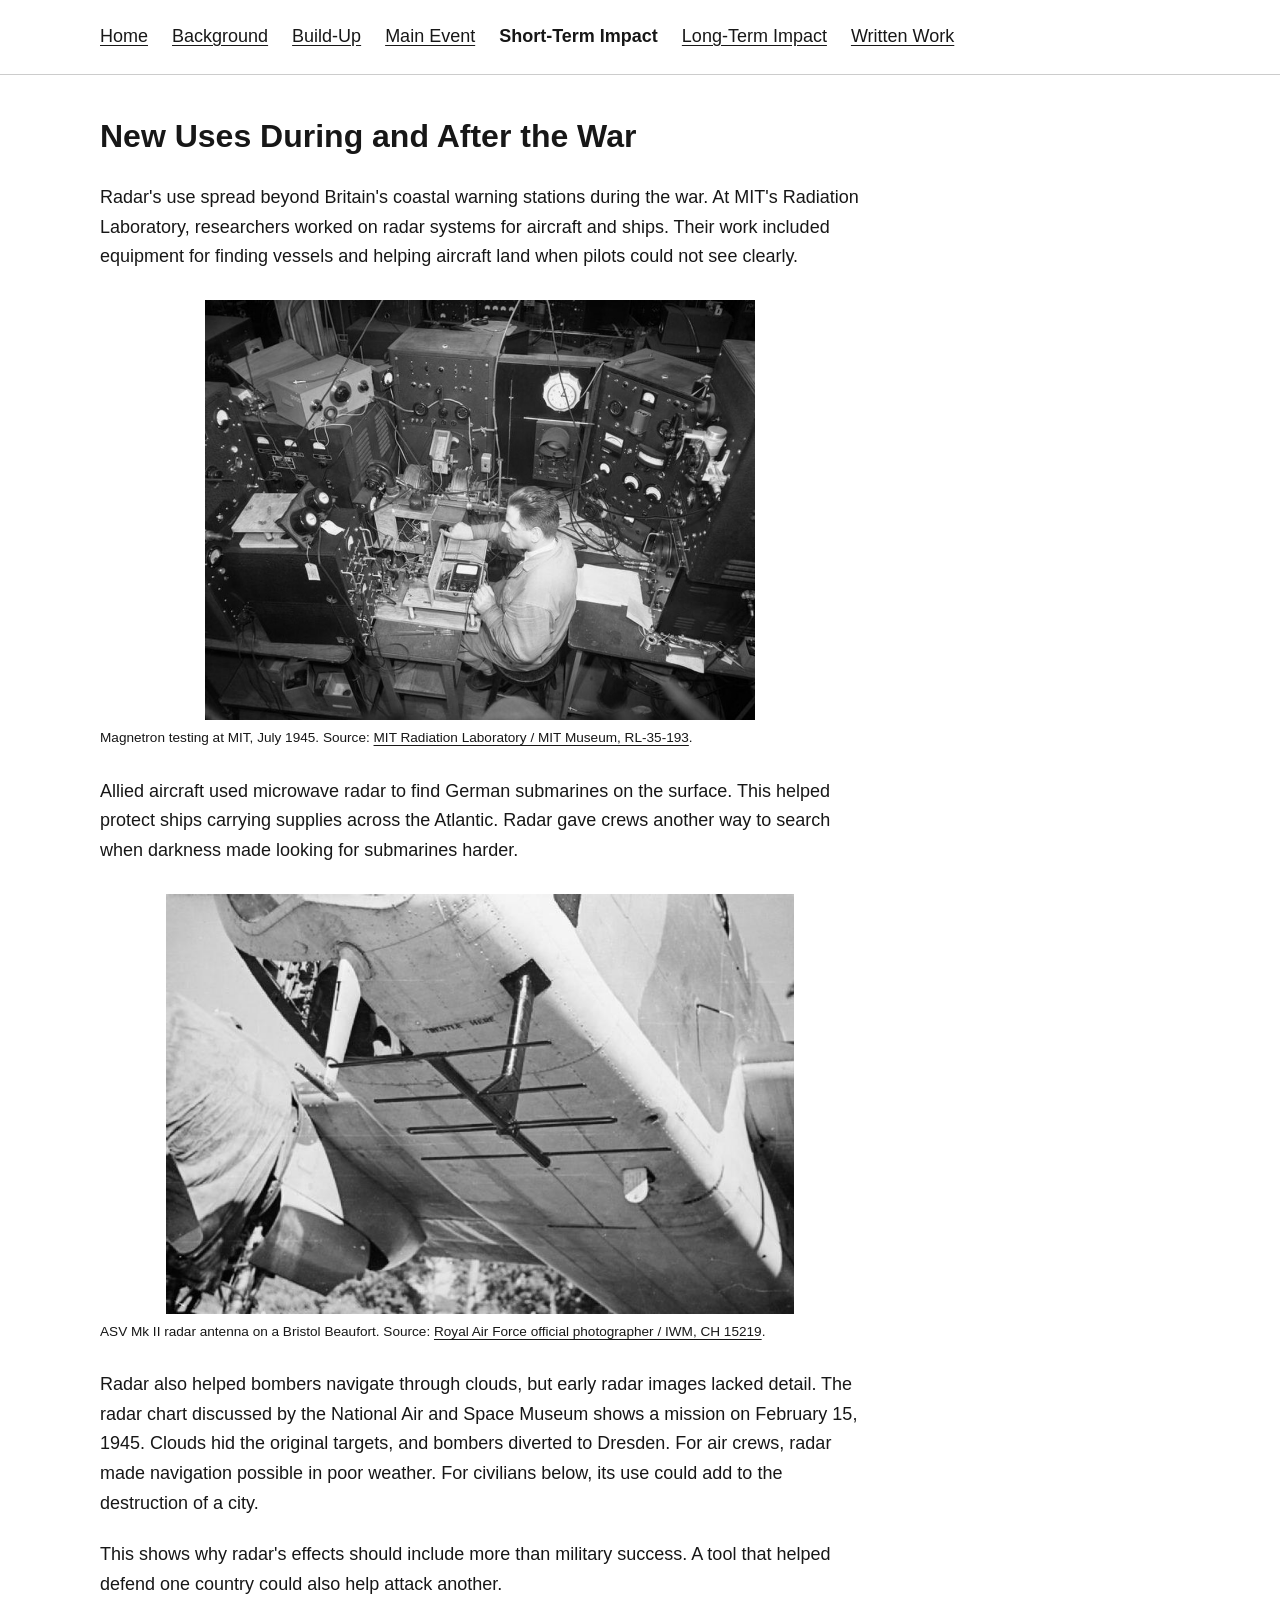
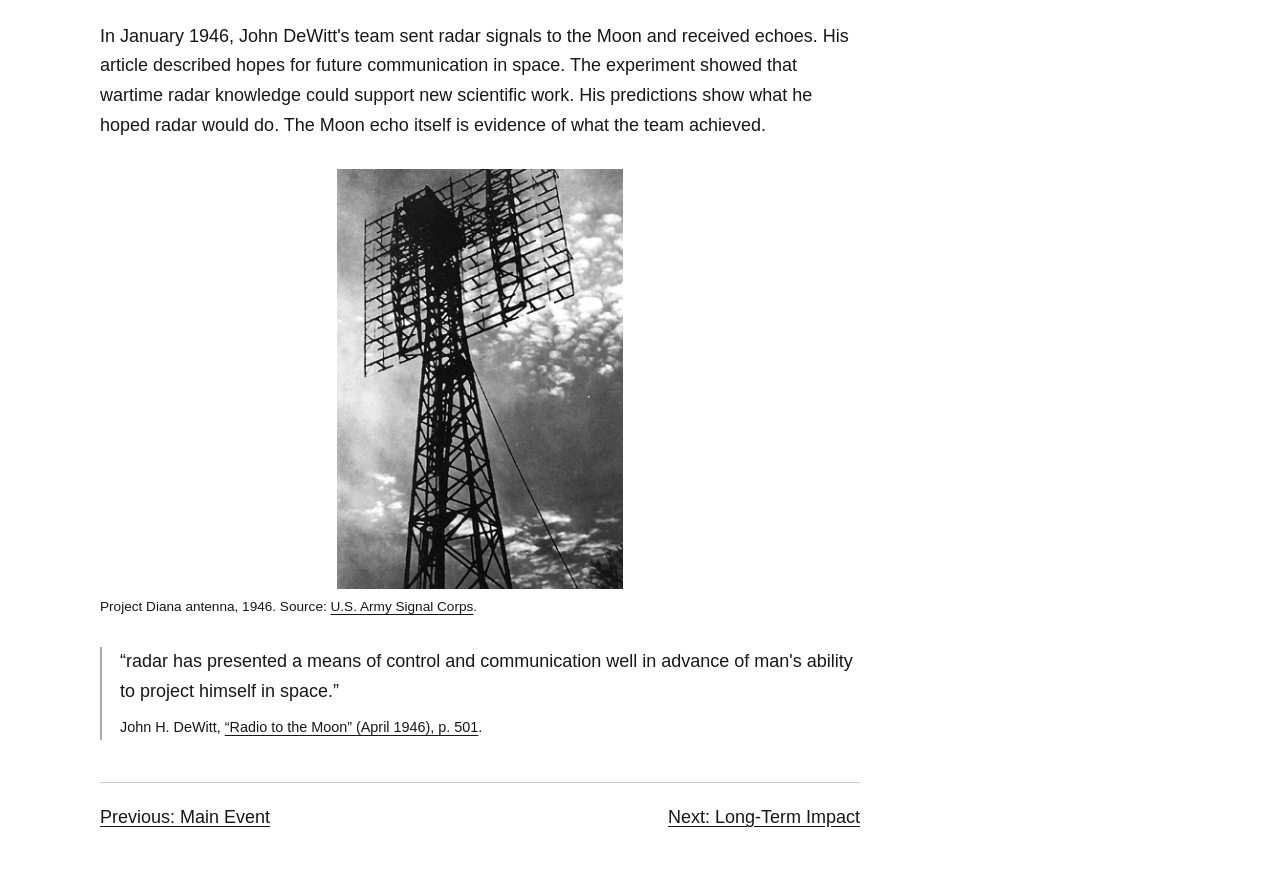
<file: short-term-impact.html>
<!doctype html>
<html lang="en">
<head>
  <meta charset="utf-8">
  <meta name="viewport" content="width=device-width, initial-scale=1">
  <meta name="description" content="A simple history project about radar, World War II, and its lasting impact.">
  <title>Short-Term Impact | Radar</title>
  <link rel="stylesheet" href="style.css">
</head>
<body>
  <a class="skip-link" href="#main">Skip to content</a>
  <header><div class="wrap"><nav aria-label="Main navigation"><ul><li><a href="index.html">Home</a></li><li><a href="background.html">Background</a></li><li><a href="build-up.html">Build-Up</a></li><li><a href="main-event.html">Main Event</a></li><li><a href="short-term-impact.html" aria-current="page">Short-Term Impact</a></li><li><a href="long-term-impact.html">Long-Term Impact</a></li><li><a href="research.html">Written Work</a></li></ul></nav></div></header>
  <div class="wrap">
    <main id="main">
      <h1>New Uses During and After the War</h1>
      <p>Radar&#x27;s use spread beyond Britain&#x27;s coastal warning stations during the war. At MIT&#x27;s Radiation Laboratory, researchers worked on radar systems for aircraft and ships. Their work included equipment for finding vessels and helping aircraft land when pilots could not see clearly.</p>
<figure class="photo">
  <a href="assets/images/mit-magnetron-tests-1945.jpg"><img src="assets/images/mit-magnetron-tests-1945.jpg" alt="Magnetron testing at MIT, July 1945" width="960" height="734" loading="lazy"></a>
  <figcaption>Magnetron testing at MIT, July 1945. Source: <a title="Source and image information" href="https://commons.wikimedia.org/wiki/File:MIT_Radiation_Laboratory_magnetron_tests_RL-35-193.jpg">MIT Radiation Laboratory / MIT Museum, RL-35-193</a>.</figcaption>
</figure>
<p>Allied aircraft used microwave radar to find German submarines on the surface. This helped protect ships carrying supplies across the Atlantic. Radar gave crews another way to search when darkness made looking for submarines harder.</p>
<figure class="photo">
  <a href="assets/images/beaufort-asv-radar.jpg"><img src="assets/images/beaufort-asv-radar.jpg" alt="ASV Mk II radar antenna on a Bristol Beaufort" width="800" height="535" loading="lazy"></a>
  <figcaption>ASV Mk II radar antenna on a Bristol Beaufort. Source: <a title="Source and image information" href="https://commons.wikimedia.org/wiki/File:ASV_Mk_II_radar_transmitter_antenna_on_Bristol_Beaufort.jpg">Royal Air Force official photographer / IWM, CH 15219</a>.</figcaption>
</figure>
<p>Radar also helped bombers navigate through clouds, but early radar images lacked detail. The radar chart discussed by the National Air and Space Museum shows a mission on February 15, 1945. Clouds hid the original targets, and bombers diverted to Dresden. For air crews, radar made navigation possible in poor weather. For civilians below, its use could add to the destruction of a city.</p>
<p>This shows why radar&#x27;s effects should include more than military success. A tool that helped defend one country could also help attack another.</p>
<p>In January 1946, John DeWitt&#x27;s team sent radar signals to the Moon and received echoes. His article described hopes for future communication in space. The experiment showed that wartime radar knowledge could support new scientific work. His predictions show what he hoped radar would do. The Moon echo itself is evidence of what the team achieved.</p>
<figure class="photo">
  <a href="assets/images/project-diana-1946.jpg"><img src="assets/images/project-diana-1946.jpg" alt="Project Diana antenna, 1946" width="299" height="440" loading="lazy"></a>
  <figcaption>Project Diana antenna, 1946. Source: <a title="Source and image information" href="https://commons.wikimedia.org/wiki/File:Project_Diana_antenna.jpg">U.S. Army Signal Corps</a>.</figcaption>
</figure>
<figure class="quotation"><blockquote cite="https://www.rsp-italy.it/Electronics/Magazines/Radio-Craft/_contents/Radio-Craft%201946%2004.pdf#page=59"><p>“radar has presented a means of control and communication well in advance of man&#x27;s ability to project himself in space.”</p></blockquote><figcaption>John H. DeWitt, <a href="https://www.rsp-italy.it/Electronics/Magazines/Radio-Craft/_contents/Radio-Craft%201946%2004.pdf#page=59">“Radio to the Moon” (April 1946), p. 501</a>.</figcaption></figure>

      <nav class="page-links" aria-label="Page navigation"><a href="main-event.html" rel="prev">Previous: Main Event</a><a class="next" href="long-term-impact.html" rel="next">Next: Long-Term Impact</a></nav>
    </main>
  </div>
</body>
</html>
</file>
<file: style.css>
* { box-sizing: border-box; }
body { margin: 0; background: white; color: #171717; font-family: Arial, Helvetica, sans-serif; font-size: 18px; line-height: 1.65; }
.wrap { width: min(100% - 40px, 1080px); margin-inline: auto; }
header { border-bottom: 1px solid #ccc; padding: 22px 0; }
nav ul { display: flex; flex-wrap: wrap; gap: 10px 24px; list-style: none; margin: 0; padding: 0; }
a { color: inherit; text-underline-offset: 3px; overflow-wrap: anywhere; }
a[aria-current="page"] { font-weight: bold; text-decoration: none; }
a:focus-visible { outline: 2px solid black; outline-offset: 4px; }
main { max-width: 760px; padding-block: 42px; }
h1 { font-size: 2rem; line-height: 1.2; margin: 0 0 28px; }
h2 { font-size: 1.25rem; line-height: 1.35; margin: 36px 0 14px; }
p { margin: 0 0 22px; }
.byline { margin-bottom: 34px; }
.thesis { font-size: 1.2rem; }
.counts, .quotation figcaption { font-size: .9rem; }
.counts { margin-top: 36px; }
.quotation { margin: 30px 0; padding-left: 18px; border-left: 2px solid #aaa; }
.quotation blockquote { margin: 0 0 10px; }
.quotation blockquote p { margin: 0; }
.page-links { display: flex; justify-content: space-between; gap: 28px; margin-top: 42px; padding-top: 20px; border-top: 1px solid #ccc; }
.page-links .next { margin-left: auto; }
.bibliography { list-style: none; padding-left: 0; }
.bibliography li { margin-bottom: 30px; }
.bibliography p { margin-bottom: 10px; }
.bibliography .citation { padding-left: 28px; text-indent: -28px; }
.skip-link { position: absolute; left: 20px; top: -100px; background: white; padding: 8px; }
.skip-link:focus { top: 10px; }
@media (max-width: 600px) {
  .wrap { width: calc(100% - 32px); }
  header { padding-block: 16px; }
  nav ul { gap: 8px 18px; }
  nav { font-size: 16px; }
  main { padding-block: 28px; }
  h1 { font-size: 1.7rem; }
}

.photo { margin: 28px 0; }
.photo img { display: block; width: auto; max-width: 100%; height: auto; max-height: 420px; margin-inline: auto; }
.photo figcaption { margin-top: 8px; font-size: .85rem; line-height: 1.5; }
.image-pair { display: grid; grid-template-columns: repeat(2, minmax(0, 1fr)); gap: 20px; align-items: start; }
.image-pair .photo img { max-height: 300px; }
@media (max-width: 600px) {
  .image-pair { grid-template-columns: 1fr; gap: 0; }
}
</file>
